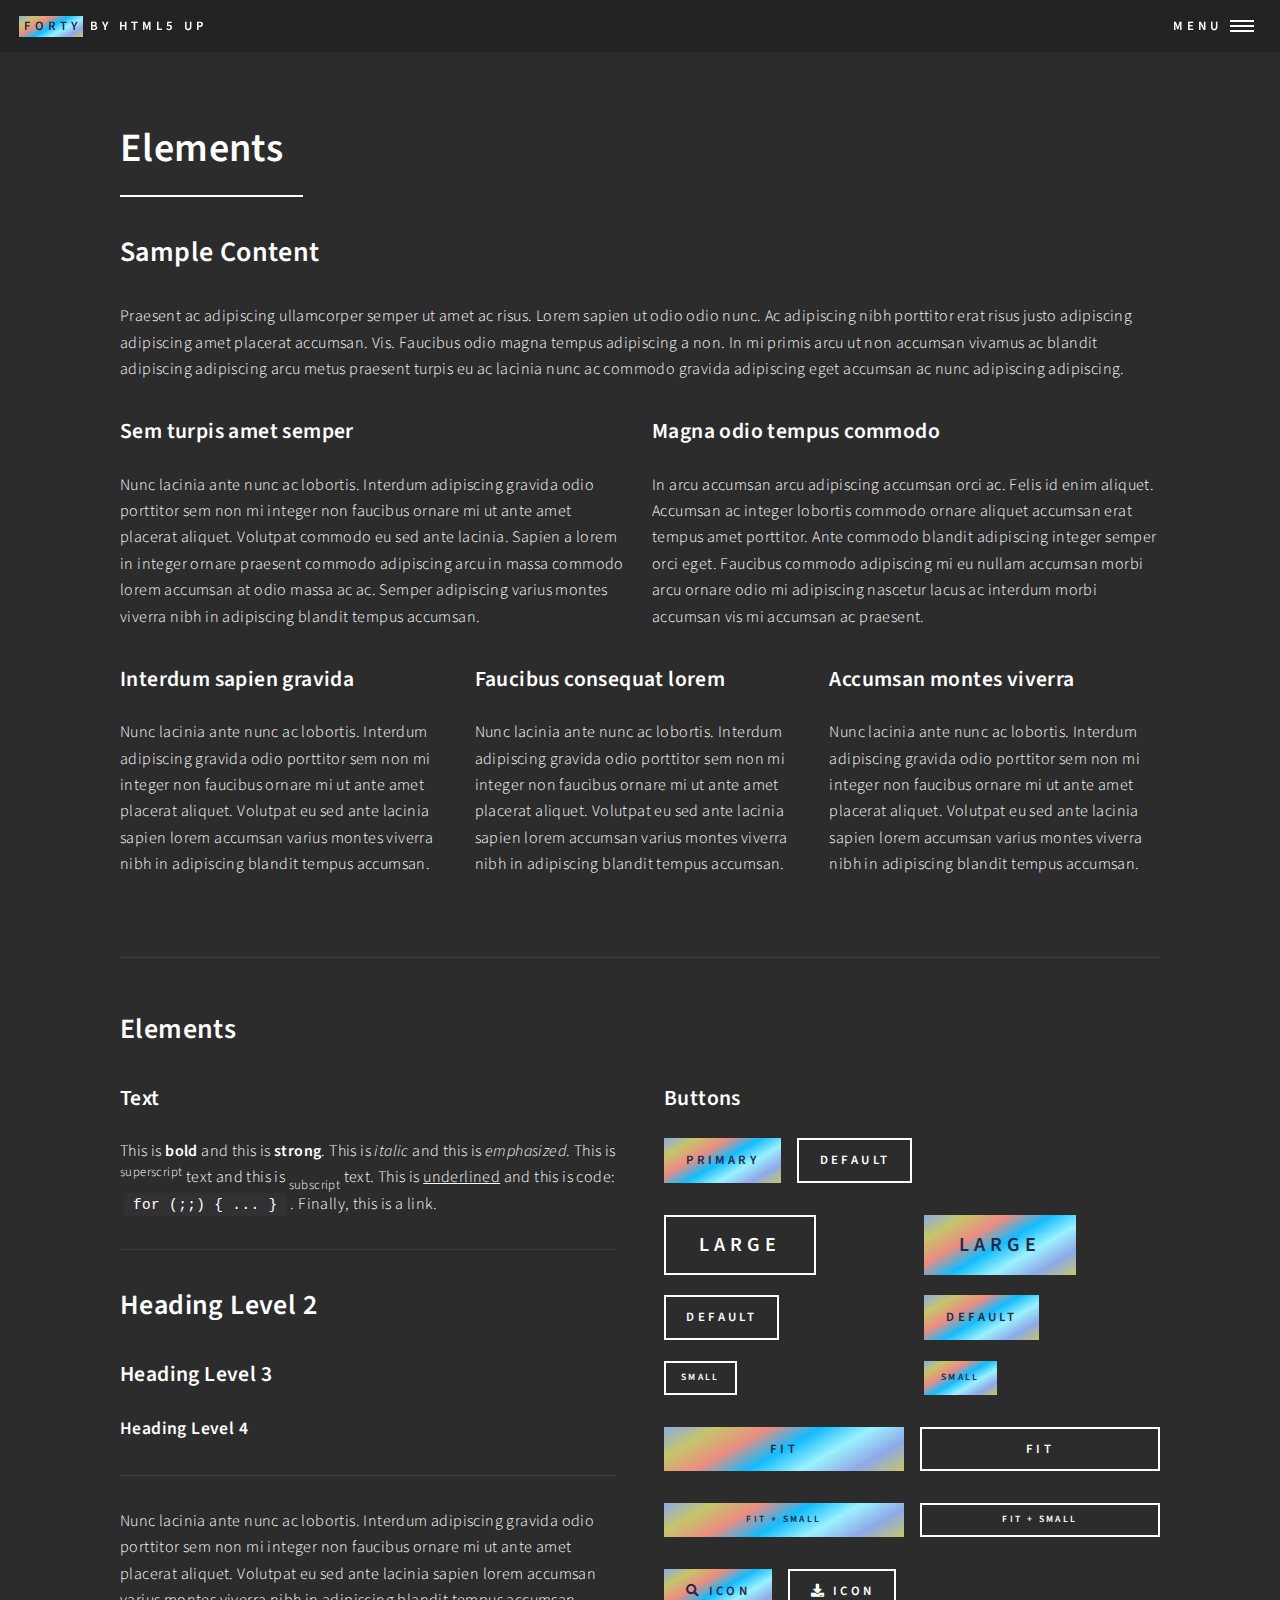
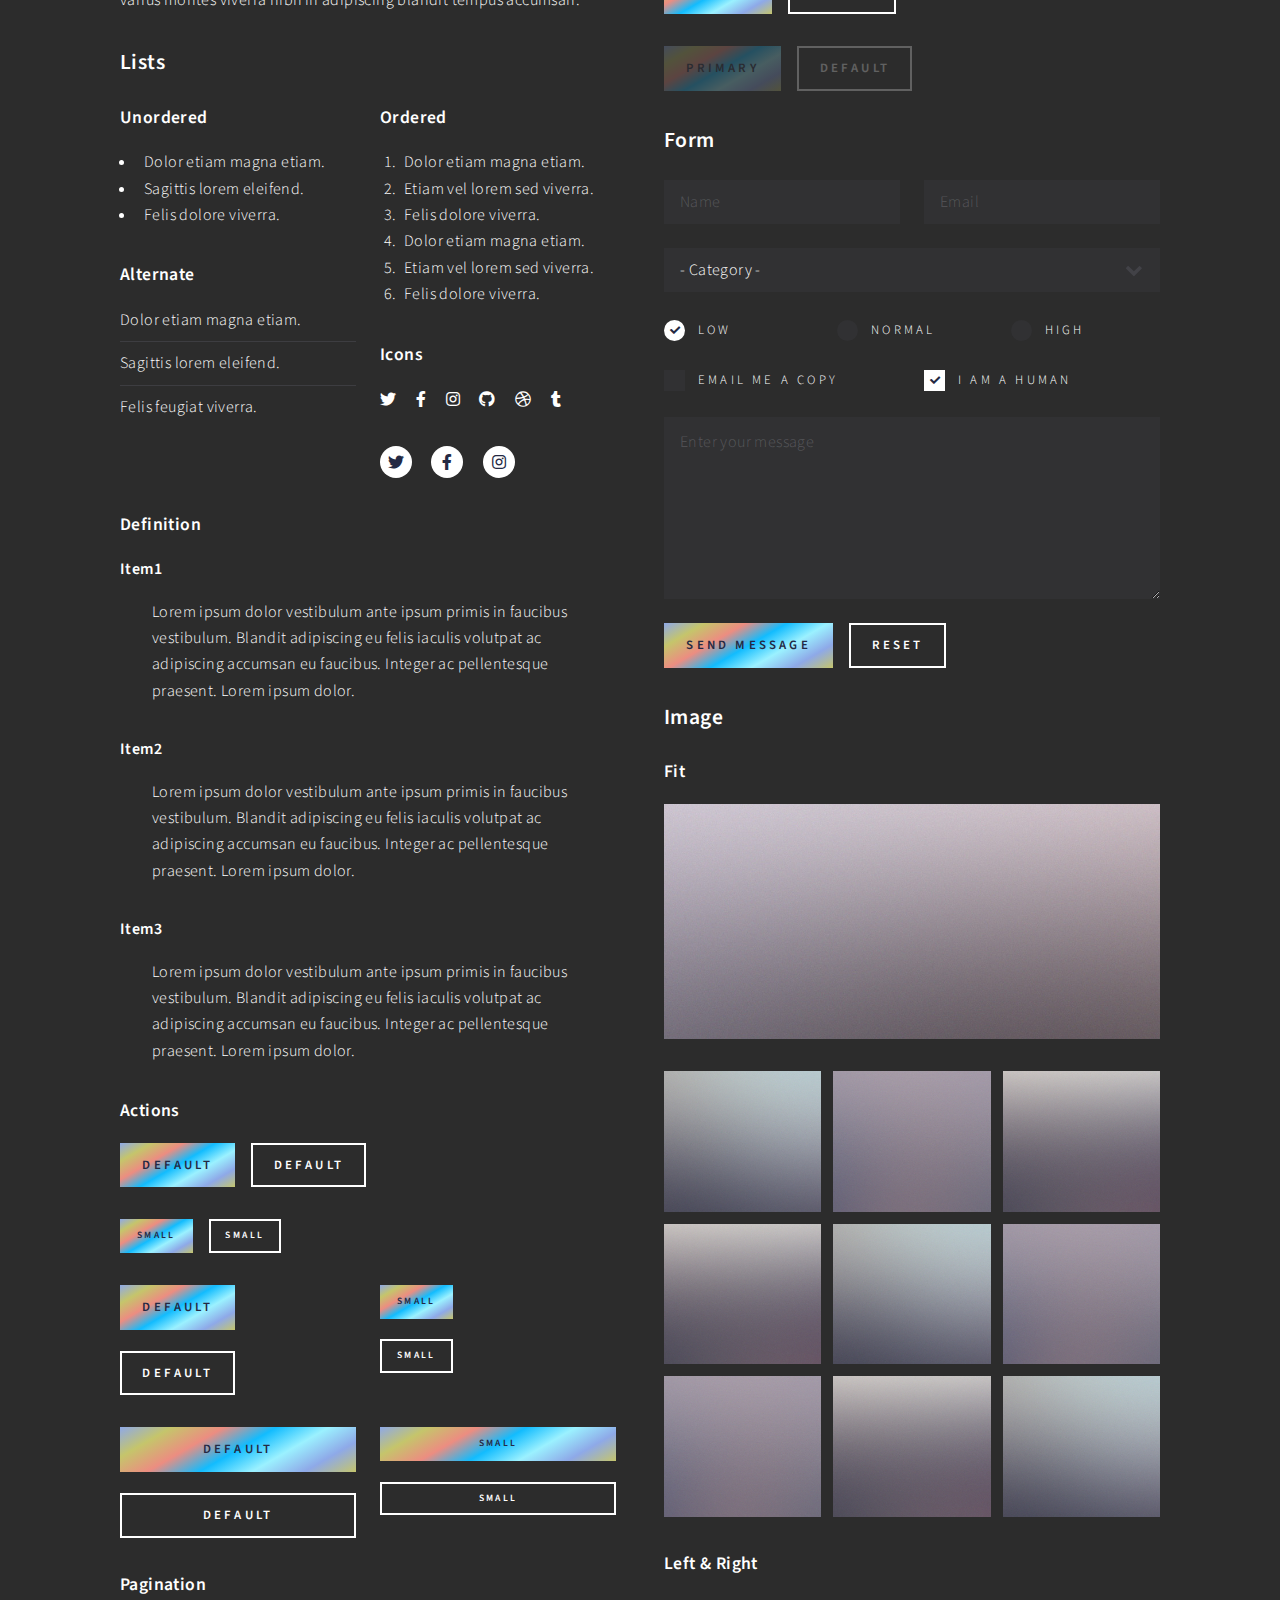
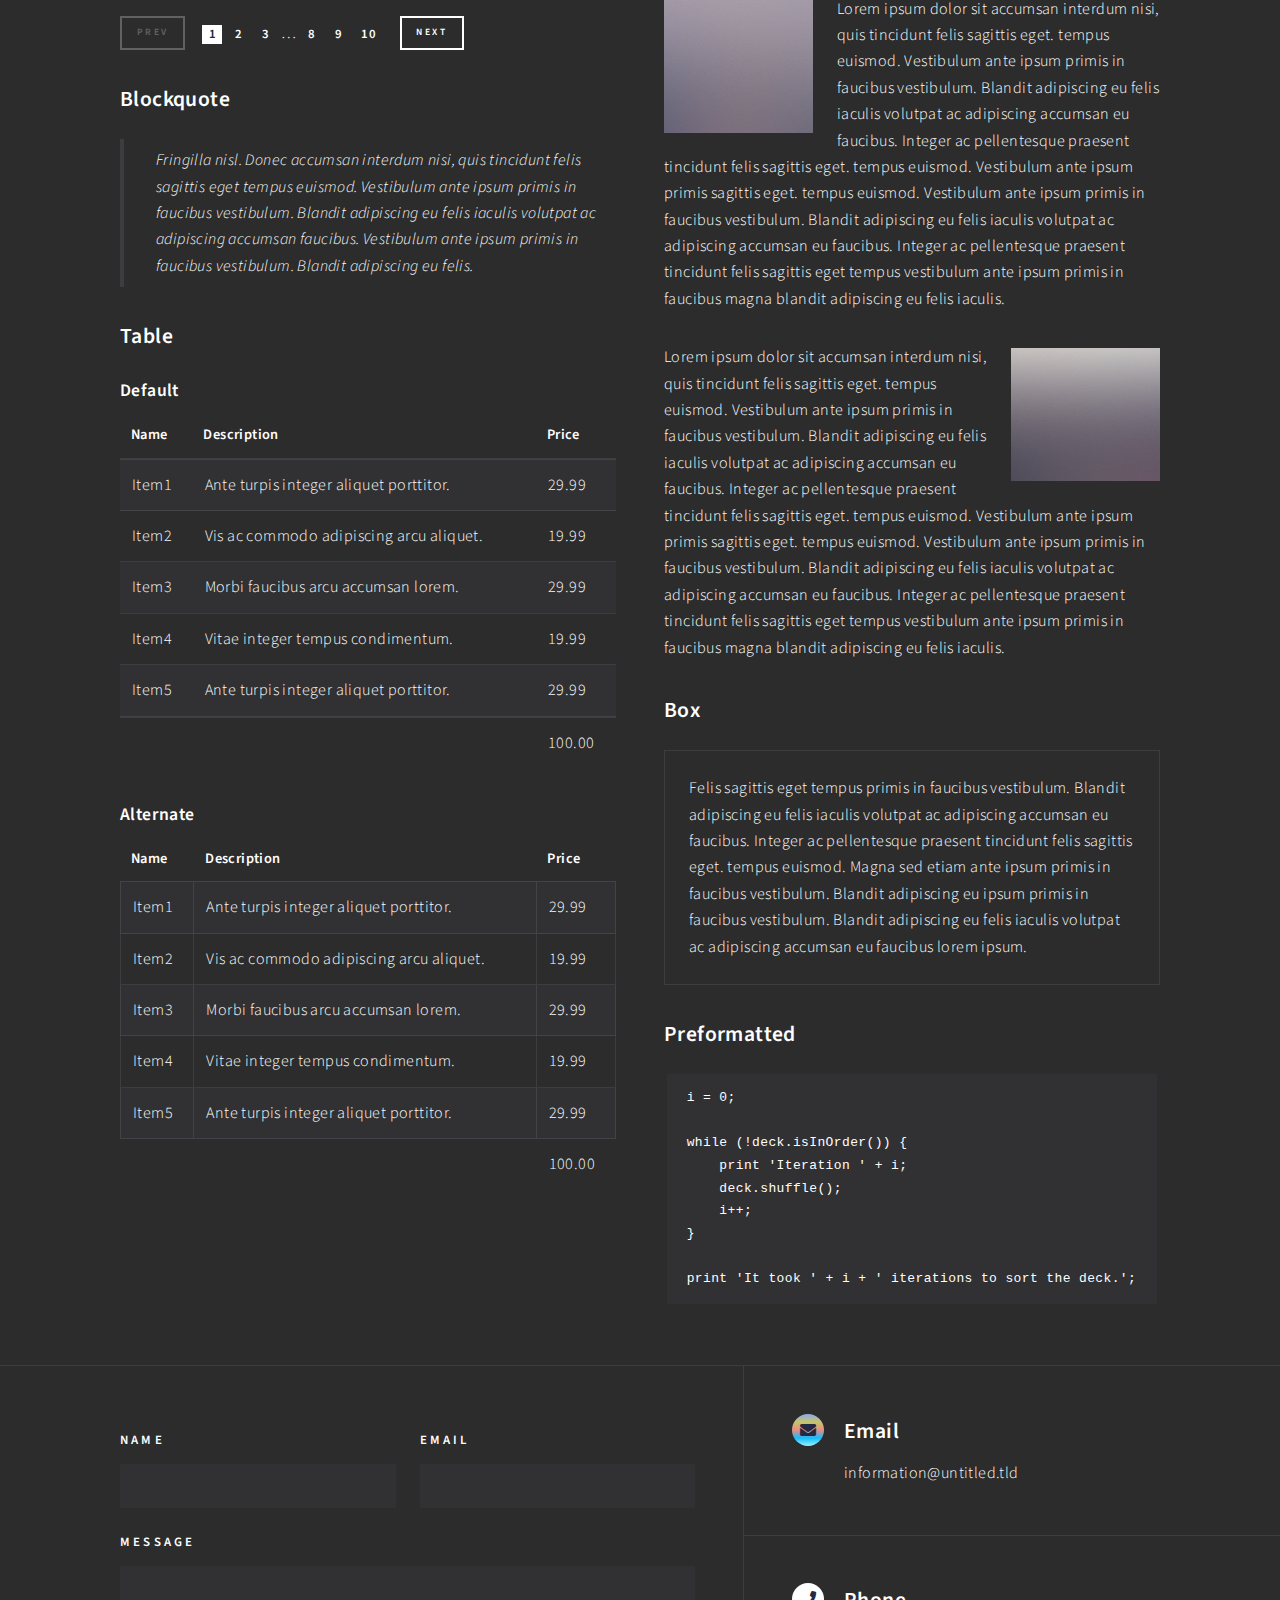
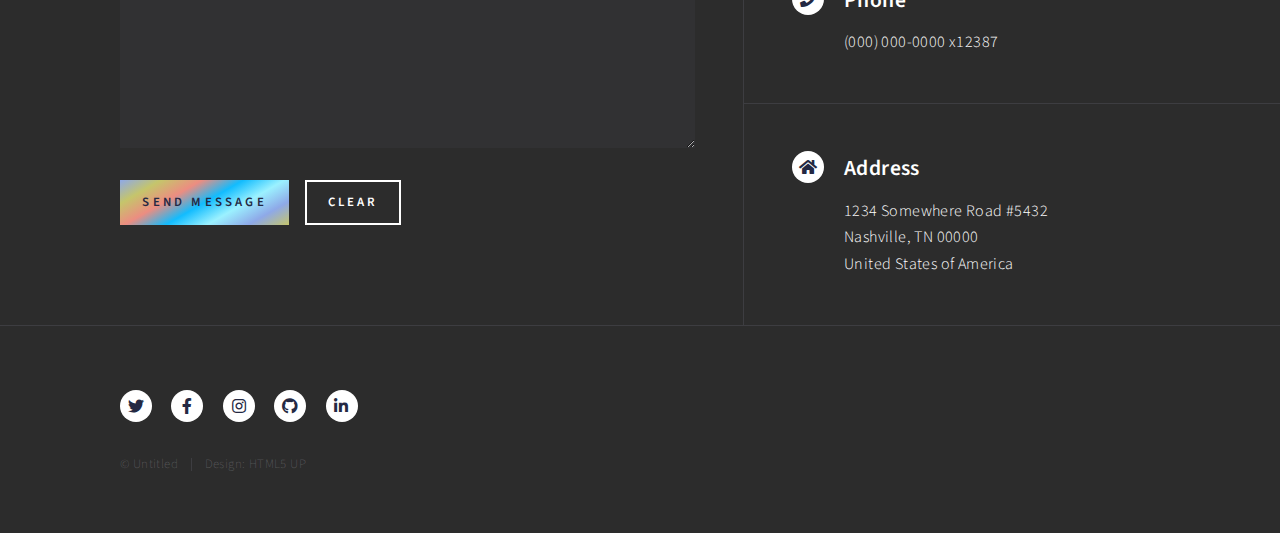
<file: elements.html>
<!DOCTYPE HTML>
<html>
	<head>
		<title>Elements - Forty by HTML5 UP</title>
		<meta charset="utf-8" />
		<meta name="viewport" content="width=device-width, initial-scale=1, user-scalable=no" />
		<link rel="stylesheet" href="assets/css/main.css" />
		<noscript><link rel="stylesheet" href="assets/css/noscript.css" /></noscript>
	</head>
	<body class="is-preload">

		<!-- Wrapper -->
			<div id="wrapper">

				<!-- Header -->
					<header id="header">
						<a href="index.html" class="logo"><strong>Forty</strong> <span>by HTML5 UP</span></a>
						<nav>
							<a href="#menu">Menu</a>
						</nav>
					</header>

				<!-- Menu -->
					<nav id="menu">
						<ul class="links">
							<li><a href="index.html">Home</a></li>
							<li><a href="landing.html">Landing</a></li>
							<li><a href="generic.html">Generic</a></li>
							<li><a href="elements.html">Elements</a></li>
						</ul>
						<ul class="actions stacked">
							<li><a href="#" class="button primary fit">Get Started</a></li>
							<li><a href="#" class="button fit">Log In</a></li>
						</ul>
					</nav>

				<!-- Main -->
					<div id="main" class="alt">

						<!-- One -->
							<section id="one">
								<div class="inner">
									<header class="major">
										<h1>Elements</h1>
									</header>

									<!-- Content -->
										<h2 id="content">Sample Content</h2>
										<p>Praesent ac adipiscing ullamcorper semper ut amet ac risus. Lorem sapien ut odio odio nunc. Ac adipiscing nibh porttitor erat risus justo adipiscing adipiscing amet placerat accumsan. Vis. Faucibus odio magna tempus adipiscing a non. In mi primis arcu ut non accumsan vivamus ac blandit adipiscing adipiscing arcu metus praesent turpis eu ac lacinia nunc ac commodo gravida adipiscing eget accumsan ac nunc adipiscing adipiscing.</p>
										<div class="row">
											<div class="col-6 col-12-small">
												<h3>Sem turpis amet semper</h3>
												<p>Nunc lacinia ante nunc ac lobortis. Interdum adipiscing gravida odio porttitor sem non mi integer non faucibus ornare mi ut ante amet placerat aliquet. Volutpat commodo eu sed ante lacinia. Sapien a lorem in integer ornare praesent commodo adipiscing arcu in massa commodo lorem accumsan at odio massa ac ac. Semper adipiscing varius montes viverra nibh in adipiscing blandit tempus accumsan.</p>
											</div>
											<div class="col-6 col-12-small">
												<h3>Magna odio tempus commodo</h3>
												<p>In arcu accumsan arcu adipiscing accumsan orci ac. Felis id enim aliquet. Accumsan ac integer lobortis commodo ornare aliquet accumsan erat tempus amet porttitor. Ante commodo blandit adipiscing integer semper orci eget. Faucibus commodo adipiscing mi eu nullam accumsan morbi arcu ornare odio mi adipiscing nascetur lacus ac interdum morbi accumsan vis mi accumsan ac praesent.</p>
											</div>
											<!-- Break -->
											<div class="col-4 col-12-medium">
												<h3>Interdum sapien gravida</h3>
												<p>Nunc lacinia ante nunc ac lobortis. Interdum adipiscing gravida odio porttitor sem non mi integer non faucibus ornare mi ut ante amet placerat aliquet. Volutpat eu sed ante lacinia sapien lorem accumsan varius montes viverra nibh in adipiscing blandit tempus accumsan.</p>
											</div>
											<div class="col-4 col-12-medium">
												<h3>Faucibus consequat lorem</h3>
												<p>Nunc lacinia ante nunc ac lobortis. Interdum adipiscing gravida odio porttitor sem non mi integer non faucibus ornare mi ut ante amet placerat aliquet. Volutpat eu sed ante lacinia sapien lorem accumsan varius montes viverra nibh in adipiscing blandit tempus accumsan.</p>
											</div>
											<div class="col-4 col-12-medium">
												<h3>Accumsan montes viverra</h3>
												<p>Nunc lacinia ante nunc ac lobortis. Interdum adipiscing gravida odio porttitor sem non mi integer non faucibus ornare mi ut ante amet placerat aliquet. Volutpat eu sed ante lacinia sapien lorem accumsan varius montes viverra nibh in adipiscing blandit tempus accumsan.</p>
											</div>
										</div>

									<hr class="major" />

									<!-- Elements -->
										<h2 id="elements">Elements</h2>
										<div class="row gtr-200">
											<div class="col-6 col-12-medium">

												<!-- Text stuff -->
													<h3>Text</h3>
													<p>This is <b>bold</b> and this is <strong>strong</strong>. This is <i>italic</i> and this is <em>emphasized</em>.
													This is <sup>superscript</sup> text and this is <sub>subscript</sub> text.
													This is <u>underlined</u> and this is code: <code>for (;;) { ... }</code>.
													Finally, this is a <a href="#">link</a>.</p>
													<hr />
													<h2>Heading Level 2</h2>
													<h3>Heading Level 3</h3>
													<h4>Heading Level 4</h4>
													<hr />
													<p>Nunc lacinia ante nunc ac lobortis. Interdum adipiscing gravida odio porttitor sem non mi integer non faucibus ornare mi ut ante amet placerat aliquet. Volutpat eu sed ante lacinia sapien lorem accumsan varius montes viverra nibh in adipiscing blandit tempus accumsan.</p>

												<!-- Lists -->
													<h3>Lists</h3>
													<div class="row">
														<div class="col-6 col-12-small">

															<h4>Unordered</h4>
															<ul>
																<li>Dolor etiam magna etiam.</li>
																<li>Sagittis lorem eleifend.</li>
																<li>Felis dolore viverra.</li>
															</ul>

															<h4>Alternate</h4>
															<ul class="alt">
																<li>Dolor etiam magna etiam.</li>
																<li>Sagittis lorem eleifend.</li>
																<li>Felis feugiat viverra.</li>
															</ul>

														</div>
														<div class="col-6 col-12-small">

															<h4>Ordered</h4>
															<ol>
																<li>Dolor etiam magna etiam.</li>
																<li>Etiam vel lorem sed viverra.</li>
																<li>Felis dolore viverra.</li>
																<li>Dolor etiam magna etiam.</li>
																<li>Etiam vel lorem sed viverra.</li>
																<li>Felis dolore viverra.</li>
															</ol>

															<h4>Icons</h4>
															<ul class="icons">
																<li><a href="#" class="icon brands fa-twitter"><span class="label">Twitter</span></a></li>
																<li><a href="#" class="icon brands fa-facebook-f"><span class="label">Facebook</span></a></li>
																<li><a href="#" class="icon brands fa-instagram"><span class="label">Instagram</span></a></li>
																<li><a href="#" class="icon brands fa-github"><span class="label">Github</span></a></li>
																<li><a href="#" class="icon brands fa-dribbble"><span class="label">Dribbble</span></a></li>
																<li><a href="#" class="icon brands fa-tumblr"><span class="label">Tumblr</span></a></li>
															</ul>
															<ul class="icons">
																<li><a href="#" class="icon brands alt fa-twitter"><span class="label">Twitter</span></a></li>
																<li><a href="#" class="icon brands alt fa-facebook-f"><span class="label">Facebook</span></a></li>
																<li><a href="#" class="icon brands alt fa-instagram"><span class="label">Instagram</span></a></li>
															</ul>

														</div>
													</div>
													<h4>Definition</h4>
													<dl>
														<dt>Item1</dt>
														<dd>
															<p>Lorem ipsum dolor vestibulum ante ipsum primis in faucibus vestibulum. Blandit adipiscing eu felis iaculis volutpat ac adipiscing accumsan eu faucibus. Integer ac pellentesque praesent. Lorem ipsum dolor.</p>
														</dd>
														<dt>Item2</dt>
														<dd>
															<p>Lorem ipsum dolor vestibulum ante ipsum primis in faucibus vestibulum. Blandit adipiscing eu felis iaculis volutpat ac adipiscing accumsan eu faucibus. Integer ac pellentesque praesent. Lorem ipsum dolor.</p>
														</dd>
														<dt>Item3</dt>
														<dd>
															<p>Lorem ipsum dolor vestibulum ante ipsum primis in faucibus vestibulum. Blandit adipiscing eu felis iaculis volutpat ac adipiscing accumsan eu faucibus. Integer ac pellentesque praesent. Lorem ipsum dolor.</p>
														</dd>
													</dl>

													<h4>Actions</h4>
													<ul class="actions">
														<li><a href="#" class="button primary">Default</a></li>
														<li><a href="#" class="button">Default</a></li>
													</ul>
													<ul class="actions small">
														<li><a href="#" class="button primary small">Small</a></li>
														<li><a href="#" class="button small">Small</a></li>
													</ul>
													<div class="row">
														<div class="col-6 col-12-small">
															<ul class="actions stacked">
																<li><a href="#" class="button primary">Default</a></li>
																<li><a href="#" class="button">Default</a></li>
															</ul>
														</div>
														<div class="col-6 col-12-small">
															<ul class="actions stacked">
																<li><a href="#" class="button primary small">Small</a></li>
																<li><a href="#" class="button small">Small</a></li>
															</ul>
														</div>
														<div class="col-6 col-12-small">
															<ul class="actions stacked">
																<li><a href="#" class="button primary fit">Default</a></li>
																<li><a href="#" class="button fit">Default</a></li>
															</ul>
														</div>
														<div class="col-6 col-12-small">
															<ul class="actions stacked">
																<li><a href="#" class="button primary small fit">Small</a></li>
																<li><a href="#" class="button small fit">Small</a></li>
															</ul>
														</div>
													</div>

													<h4>Pagination</h4>
													<ul class="pagination">
														<li><span class="button small disabled">Prev</span></li>
														<li><a href="#" class="page active">1</a></li>
														<li><a href="#" class="page">2</a></li>
														<li><a href="#" class="page">3</a></li>
														<li><span>&hellip;</span></li>
														<li><a href="#" class="page">8</a></li>
														<li><a href="#" class="page">9</a></li>
														<li><a href="#" class="page">10</a></li>
														<li><a href="#" class="button small">Next</a></li>
													</ul>

												<!-- Blockquote -->
													<h3>Blockquote</h3>
													<blockquote>Fringilla nisl. Donec accumsan interdum nisi, quis tincidunt felis sagittis eget tempus euismod. Vestibulum ante ipsum primis in faucibus vestibulum. Blandit adipiscing eu felis iaculis volutpat ac adipiscing accumsan faucibus. Vestibulum ante ipsum primis in faucibus vestibulum. Blandit adipiscing eu felis.</blockquote>

												<!-- Table -->
													<h3>Table</h3>

													<h4>Default</h4>
													<div class="table-wrapper">
														<table>
															<thead>
																<tr>
																	<th>Name</th>
																	<th>Description</th>
																	<th>Price</th>
																</tr>
															</thead>
															<tbody>
																<tr>
																	<td>Item1</td>
																	<td>Ante turpis integer aliquet porttitor.</td>
																	<td>29.99</td>
																</tr>
																<tr>
																	<td>Item2</td>
																	<td>Vis ac commodo adipiscing arcu aliquet.</td>
																	<td>19.99</td>
																</tr>
																<tr>
																	<td>Item3</td>
																	<td> Morbi faucibus arcu accumsan lorem.</td>
																	<td>29.99</td>
																</tr>
																<tr>
																	<td>Item4</td>
																	<td>Vitae integer tempus condimentum.</td>
																	<td>19.99</td>
																</tr>
																<tr>
																	<td>Item5</td>
																	<td>Ante turpis integer aliquet porttitor.</td>
																	<td>29.99</td>
																</tr>
															</tbody>
															<tfoot>
																<tr>
																	<td colspan="2"></td>
																	<td>100.00</td>
																</tr>
															</tfoot>
														</table>
													</div>

													<h4>Alternate</h4>
													<div class="table-wrapper">
														<table class="alt">
															<thead>
																<tr>
																	<th>Name</th>
																	<th>Description</th>
																	<th>Price</th>
																</tr>
															</thead>
															<tbody>
																<tr>
																	<td>Item1</td>
																	<td>Ante turpis integer aliquet porttitor.</td>
																	<td>29.99</td>
																</tr>
																<tr>
																	<td>Item2</td>
																	<td>Vis ac commodo adipiscing arcu aliquet.</td>
																	<td>19.99</td>
																</tr>
																<tr>
																	<td>Item3</td>
																	<td> Morbi faucibus arcu accumsan lorem.</td>
																	<td>29.99</td>
																</tr>
																<tr>
																	<td>Item4</td>
																	<td>Vitae integer tempus condimentum.</td>
																	<td>19.99</td>
																</tr>
																<tr>
																	<td>Item5</td>
																	<td>Ante turpis integer aliquet porttitor.</td>
																	<td>29.99</td>
																</tr>
															</tbody>
															<tfoot>
																<tr>
																	<td colspan="2"></td>
																	<td>100.00</td>
																</tr>
															</tfoot>
														</table>
													</div>

											</div>
											<div class="col-6 col-12-medium">

												<!-- Buttons -->
													<h3>Buttons</h3>
													<ul class="actions">
														<li><a href="#" class="button primary">Primary</a></li>
														<li><a href="#" class="button">Default</a></li>
													</ul>
													<div class="row">
														<div class="col-6 col-12-xsmall">
															<ul class="actions stacked">
																<li><a href="#" class="button large">Large</a></li>
																<li><a href="#" class="button">Default</a></li>
																<li><a href="#" class="button small">Small</a></li>
															</ul>
														</div>
														<div class="col-6 col-12-xsmall">
															<ul class="actions stacked">
																<li><a href="#" class="button primary large">Large</a></li>
																<li><a href="#" class="button primary">Default</a></li>
																<li><a href="#" class="button primary small">Small</a></li>
															</ul>
														</div>
													</div>
													<ul class="actions fit">
														<li><a href="#" class="button primary fit">Fit</a></li>
														<li><a href="#" class="button fit">Fit</a></li>
													</ul>
													<ul class="actions fit small">
														<li><a href="#" class="button primary fit small">Fit + Small</a></li>
														<li><a href="#" class="button fit small">Fit + Small</a></li>
													</ul>
													<ul class="actions">
														<li><a href="#" class="button primary icon solid fa-search">Icon</a></li>
														<li><a href="#" class="button icon solid fa-download">Icon</a></li>
													</ul>
													<ul class="actions">
														<li><span class="button primary disabled">Primary</span></li>
														<li><span class="button disabled">Default</span></li>
													</ul>

												<!-- Form -->
													<h3>Form</h3>

													<form method="post" action="#">
														<div class="row gtr-uniform">
															<div class="col-6 col-12-xsmall">
																<input type="text" name="demo-name" id="demo-name" value="" placeholder="Name" />
															</div>
															<div class="col-6 col-12-xsmall">
																<input type="email" name="demo-email" id="demo-email" value="" placeholder="Email" />
															</div>
															<!-- Break -->
															<div class="col-12">
																<select name="demo-category" id="demo-category">
																	<option value="">- Category -</option>
																	<option value="1">Manufacturing</option>
																	<option value="1">Shipping</option>
																	<option value="1">Administration</option>
																	<option value="1">Human Resources</option>
																</select>
															</div>
															<!-- Break -->
															<div class="col-4 col-12-small">
																<input type="radio" id="demo-priority-low" name="demo-priority" checked>
																<label for="demo-priority-low">Low</label>
															</div>
															<div class="col-4 col-12-small">
																<input type="radio" id="demo-priority-normal" name="demo-priority">
																<label for="demo-priority-normal">Normal</label>
															</div>
															<div class="col-4 col-12-small">
																<input type="radio" id="demo-priority-high" name="demo-priority">
																<label for="demo-priority-high">High</label>
															</div>
															<!-- Break -->
															<div class="col-6 col-12-small">
																<input type="checkbox" id="demo-copy" name="demo-copy">
																<label for="demo-copy">Email me a copy</label>
															</div>
															<div class="col-6 col-12-small">
																<input type="checkbox" id="demo-human" name="demo-human" checked>
																<label for="demo-human">I am a human</label>
															</div>
															<!-- Break -->
															<div class="col-12">
																<textarea name="demo-message" id="demo-message" placeholder="Enter your message" rows="6"></textarea>
															</div>
															<!-- Break -->
															<div class="col-12">
																<ul class="actions">
																	<li><input type="submit" value="Send Message" class="primary" /></li>
																	<li><input type="reset" value="Reset" /></li>
																</ul>
															</div>
														</div>
													</form>

												<!-- Image -->
													<h3>Image</h3>

													<h4>Fit</h4>
													<span class="image fit"><img src="images/pic03.jpg" alt="" /></span>
													<div class="box alt">
														<div class="row gtr-50 gtr-uniform">
															<div class="col-4"><span class="image fit"><img src="images/pic08.jpg" alt="" /></span></div>
															<div class="col-4"><span class="image fit"><img src="images/pic09.jpg" alt="" /></span></div>
															<div class="col-4"><span class="image fit"><img src="images/pic10.jpg" alt="" /></span></div>
															<!-- Break -->
															<div class="col-4"><span class="image fit"><img src="images/pic10.jpg" alt="" /></span></div>
															<div class="col-4"><span class="image fit"><img src="images/pic08.jpg" alt="" /></span></div>
															<div class="col-4"><span class="image fit"><img src="images/pic09.jpg" alt="" /></span></div>
															<!-- Break -->
															<div class="col-4"><span class="image fit"><img src="images/pic09.jpg" alt="" /></span></div>
															<div class="col-4"><span class="image fit"><img src="images/pic10.jpg" alt="" /></span></div>
															<div class="col-4"><span class="image fit"><img src="images/pic08.jpg" alt="" /></span></div>
														</div>
													</div>

													<h4>Left &amp; Right</h4>
													<p><span class="image left"><img src="images/pic09.jpg" alt="" /></span>Lorem ipsum dolor sit accumsan interdum nisi, quis tincidunt felis sagittis eget. tempus euismod. Vestibulum ante ipsum primis in faucibus vestibulum. Blandit adipiscing eu felis iaculis volutpat ac adipiscing accumsan eu faucibus. Integer ac pellentesque praesent tincidunt felis sagittis eget. tempus euismod. Vestibulum ante ipsum primis sagittis eget. tempus euismod. Vestibulum ante ipsum primis in faucibus vestibulum. Blandit adipiscing eu felis iaculis volutpat ac adipiscing accumsan eu faucibus. Integer ac pellentesque praesent tincidunt felis sagittis eget tempus vestibulum ante ipsum primis in faucibus magna blandit adipiscing eu felis iaculis.</p>
													<p><span class="image right"><img src="images/pic10.jpg" alt="" /></span>Lorem ipsum dolor sit accumsan interdum nisi, quis tincidunt felis sagittis eget. tempus euismod. Vestibulum ante ipsum primis in faucibus vestibulum. Blandit adipiscing eu felis iaculis volutpat ac adipiscing accumsan eu faucibus. Integer ac pellentesque praesent tincidunt felis sagittis eget. tempus euismod. Vestibulum ante ipsum primis sagittis eget. tempus euismod. Vestibulum ante ipsum primis in faucibus vestibulum. Blandit adipiscing eu felis iaculis volutpat ac adipiscing accumsan eu faucibus. Integer ac pellentesque praesent tincidunt felis sagittis eget tempus vestibulum ante ipsum primis in faucibus magna blandit adipiscing eu felis iaculis.</p>

												<!-- Box -->
													<h3>Box</h3>
													<div class="box">
														<p>Felis sagittis eget tempus primis in faucibus vestibulum. Blandit adipiscing eu felis iaculis volutpat ac adipiscing accumsan eu faucibus. Integer ac pellentesque praesent tincidunt felis sagittis eget. tempus euismod. Magna sed etiam ante ipsum primis in faucibus vestibulum. Blandit adipiscing eu ipsum primis in faucibus vestibulum. Blandit adipiscing eu felis iaculis volutpat ac adipiscing accumsan eu faucibus lorem ipsum.</p>
													</div>

												<!-- Preformatted Code -->
													<h3>Preformatted</h3>
													<pre><code>i = 0;

while (!deck.isInOrder()) {
    print 'Iteration ' + i;
    deck.shuffle();
    i++;
}

print 'It took ' + i + ' iterations to sort the deck.';
</code></pre>

											</div>
										</div>

								</div>
							</section>

					</div>

				<!-- Contact -->
					<section id="contact">
						<div class="inner">
							<section>
								<form method="post" action="#">
									<div class="fields">
										<div class="field half">
											<label for="name">Name</label>
											<input type="text" name="name" id="name" />
										</div>
										<div class="field half">
											<label for="email">Email</label>
											<input type="text" name="email" id="email" />
										</div>
										<div class="field">
											<label for="message">Message</label>
											<textarea name="message" id="message" rows="6"></textarea>
										</div>
									</div>
									<ul class="actions">
										<li><input type="submit" value="Send Message" class="primary" /></li>
										<li><input type="reset" value="Clear" /></li>
									</ul>
								</form>
							</section>
							<section class="split">
								<section>
									<div class="contact-method">
										<span class="icon solid alt fa-envelope"></span>
										<h3>Email</h3>
										<a href="#">information@untitled.tld</a>
									</div>
								</section>
								<section>
									<div class="contact-method">
										<span class="icon solid alt fa-phone"></span>
										<h3>Phone</h3>
										<span>(000) 000-0000 x12387</span>
									</div>
								</section>
								<section>
									<div class="contact-method">
										<span class="icon solid alt fa-home"></span>
										<h3>Address</h3>
										<span>1234 Somewhere Road #5432<br />
										Nashville, TN 00000<br />
										United States of America</span>
									</div>
								</section>
							</section>
						</div>
					</section>

				<!-- Footer -->
					<footer id="footer">
						<div class="inner">
							<ul class="icons">
								<li><a href="#" class="icon brands alt fa-twitter"><span class="label">Twitter</span></a></li>
								<li><a href="#" class="icon brands alt fa-facebook-f"><span class="label">Facebook</span></a></li>
								<li><a href="#" class="icon brands alt fa-instagram"><span class="label">Instagram</span></a></li>
								<li><a href="#" class="icon brands alt fa-github"><span class="label">GitHub</span></a></li>
								<li><a href="#" class="icon brands alt fa-linkedin-in"><span class="label">LinkedIn</span></a></li>
							</ul>
							<ul class="copyright">
								<li>&copy; Untitled</li><li>Design: <a href="https://html5up.net">HTML5 UP</a></li>
							</ul>
						</div>
					</footer>

			</div>

		<!-- Scripts -->
			<script src="assets/js/jquery.min.js"></script>
			<script src="assets/js/jquery.scrolly.min.js"></script>
			<script src="assets/js/jquery.scrollex.min.js"></script>
			<script src="assets/js/browser.min.js"></script>
			<script src="assets/js/breakpoints.min.js"></script>
			<script src="assets/js/util.js"></script>
			<script src="assets/js/main.js"></script>

	</body>
</html>
</file>
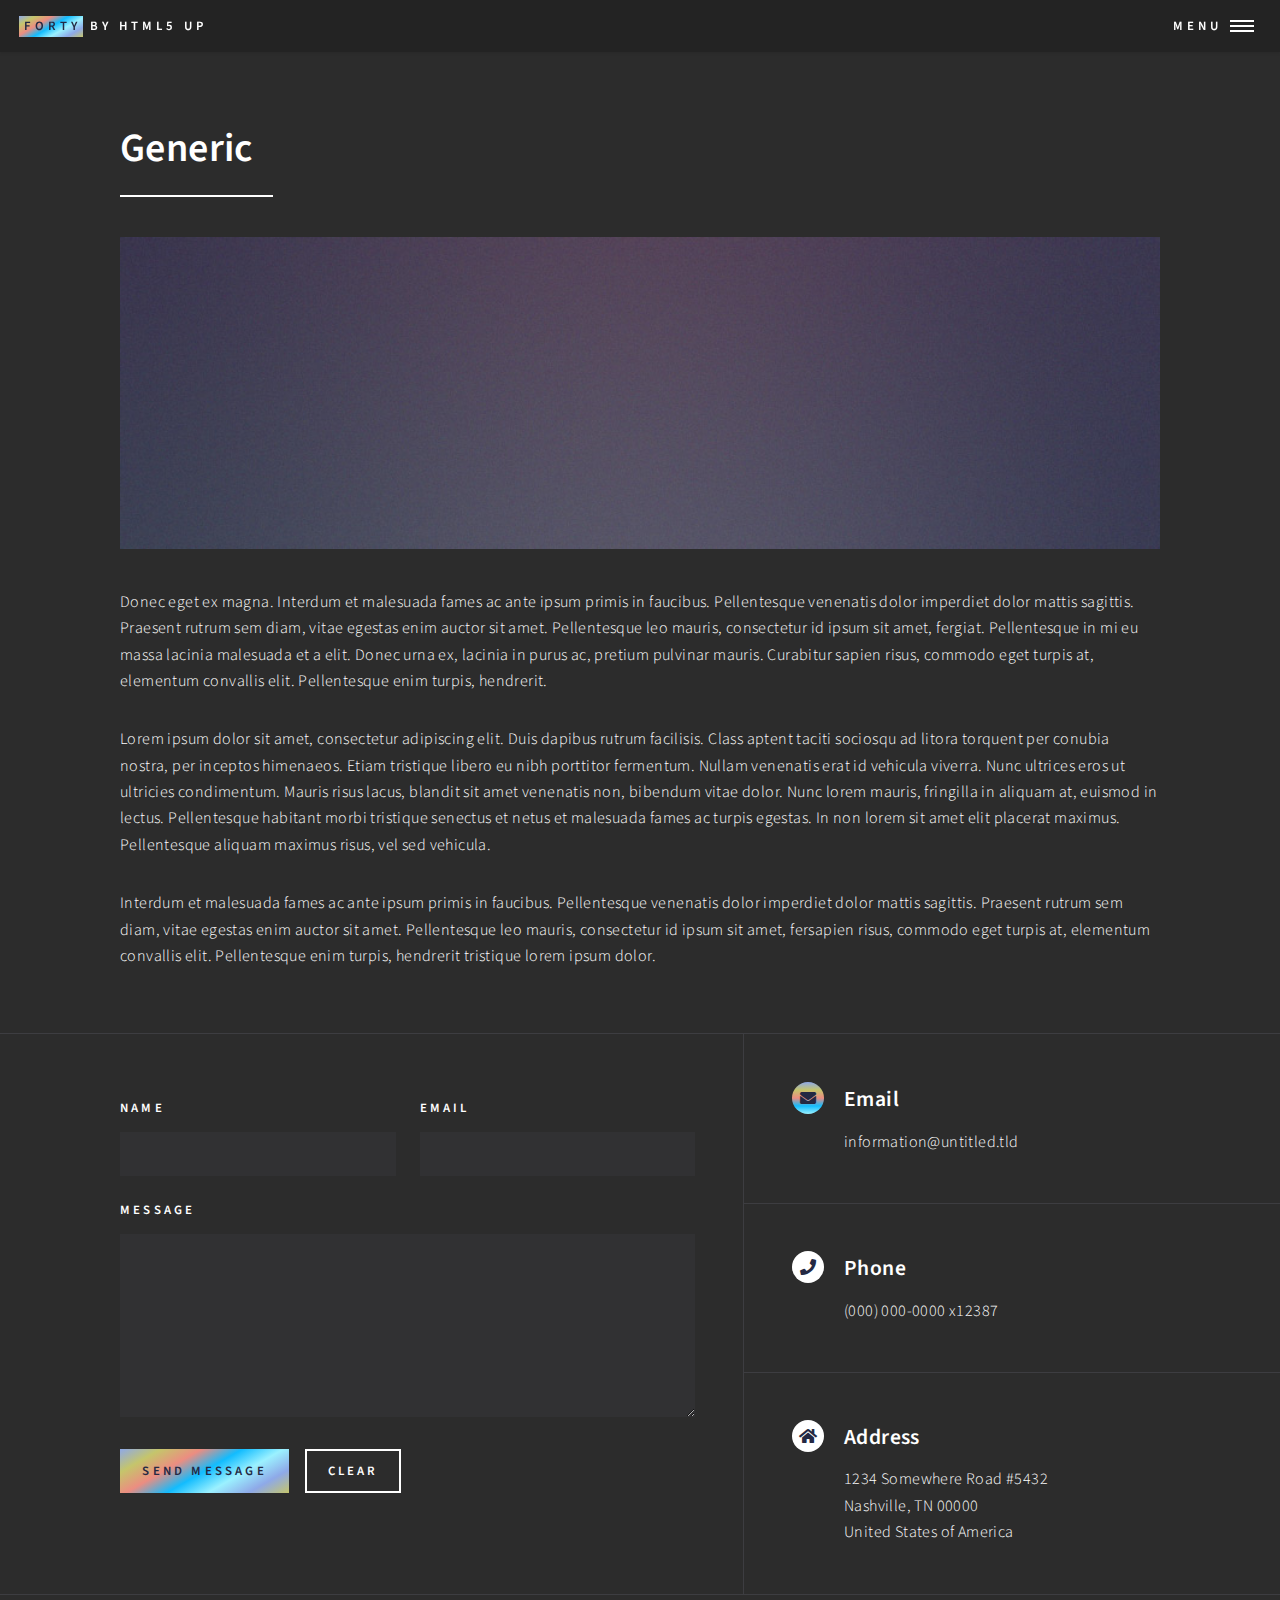
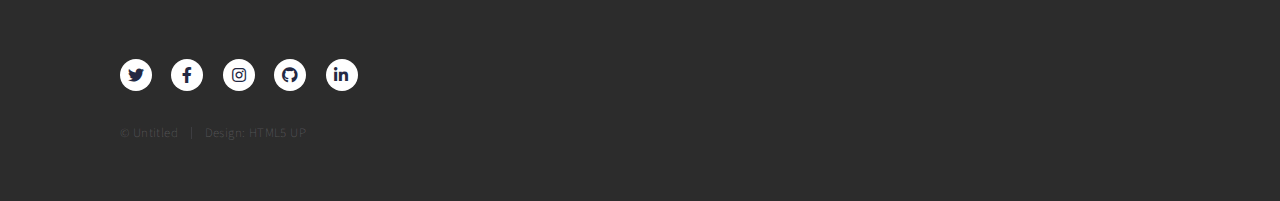
<file: generic.html>
<!DOCTYPE HTML>
<html>
	<head>
		<title>Generic - Forty by HTML5 UP</title>
		<meta charset="utf-8" />
		<meta name="viewport" content="width=device-width, initial-scale=1, user-scalable=no" />
		<link rel="stylesheet" href="assets/css/main.css" />
		<noscript><link rel="stylesheet" href="assets/css/noscript.css" /></noscript>
	</head>
	<body class="is-preload">

		<!-- Wrapper -->
			<div id="wrapper">

				<!-- Header -->
					<header id="header">
						<a href="index.html" class="logo"><strong>Forty</strong> <span>by HTML5 UP</span></a>
						<nav>
							<a href="#menu">Menu</a>
						</nav>
					</header>

				<!-- Menu -->
					<nav id="menu">
						<ul class="links">
							<li><a href="index.html">Home</a></li>
							<li><a href="landing.html">Landing</a></li>
							<li><a href="generic.html">Generic</a></li>
							<li><a href="elements.html">Elements</a></li>
						</ul>
						<ul class="actions stacked">
							<li><a href="#" class="button primary fit">Get Started</a></li>
							<li><a href="#" class="button fit">Log In</a></li>
						</ul>
					</nav>

				<!-- Main -->
					<div id="main" class="alt">

						<!-- One -->
							<section id="one">
								<div class="inner">
									<header class="major">
										<h1>Generic</h1>
									</header>
									<span class="image main"><img src="images/pic11.jpg" alt="" /></span>
									<p>Donec eget ex magna. Interdum et malesuada fames ac ante ipsum primis in faucibus. Pellentesque venenatis dolor imperdiet dolor mattis sagittis. Praesent rutrum sem diam, vitae egestas enim auctor sit amet. Pellentesque leo mauris, consectetur id ipsum sit amet, fergiat. Pellentesque in mi eu massa lacinia malesuada et a elit. Donec urna ex, lacinia in purus ac, pretium pulvinar mauris. Curabitur sapien risus, commodo eget turpis at, elementum convallis elit. Pellentesque enim turpis, hendrerit.</p>
									<p>Lorem ipsum dolor sit amet, consectetur adipiscing elit. Duis dapibus rutrum facilisis. Class aptent taciti sociosqu ad litora torquent per conubia nostra, per inceptos himenaeos. Etiam tristique libero eu nibh porttitor fermentum. Nullam venenatis erat id vehicula viverra. Nunc ultrices eros ut ultricies condimentum. Mauris risus lacus, blandit sit amet venenatis non, bibendum vitae dolor. Nunc lorem mauris, fringilla in aliquam at, euismod in lectus. Pellentesque habitant morbi tristique senectus et netus et malesuada fames ac turpis egestas. In non lorem sit amet elit placerat maximus. Pellentesque aliquam maximus risus, vel sed vehicula.</p>
									<p>Interdum et malesuada fames ac ante ipsum primis in faucibus. Pellentesque venenatis dolor imperdiet dolor mattis sagittis. Praesent rutrum sem diam, vitae egestas enim auctor sit amet. Pellentesque leo mauris, consectetur id ipsum sit amet, fersapien risus, commodo eget turpis at, elementum convallis elit. Pellentesque enim turpis, hendrerit tristique lorem ipsum dolor.</p>
								</div>
							</section>

					</div>

				<!-- Contact -->
					<section id="contact">
						<div class="inner">
							<section>
								<form method="post" action="#">
									<div class="fields">
										<div class="field half">
											<label for="name">Name</label>
											<input type="text" name="name" id="name" />
										</div>
										<div class="field half">
											<label for="email">Email</label>
											<input type="text" name="email" id="email" />
										</div>
										<div class="field">
											<label for="message">Message</label>
											<textarea name="message" id="message" rows="6"></textarea>
										</div>
									</div>
									<ul class="actions">
										<li><input type="submit" value="Send Message" class="primary" /></li>
										<li><input type="reset" value="Clear" /></li>
									</ul>
								</form>
							</section>
							<section class="split">
								<section>
									<div class="contact-method">
										<span class="icon solid alt fa-envelope"></span>
										<h3>Email</h3>
										<a href="#">information@untitled.tld</a>
									</div>
								</section>
								<section>
									<div class="contact-method">
										<span class="icon solid alt fa-phone"></span>
										<h3>Phone</h3>
										<span>(000) 000-0000 x12387</span>
									</div>
								</section>
								<section>
									<div class="contact-method">
										<span class="icon solid alt fa-home"></span>
										<h3>Address</h3>
										<span>1234 Somewhere Road #5432<br />
										Nashville, TN 00000<br />
										United States of America</span>
									</div>
								</section>
							</section>
						</div>
					</section>

				<!-- Footer -->
					<footer id="footer">
						<div class="inner">
							<ul class="icons">
								<li><a href="#" class="icon brands alt fa-twitter"><span class="label">Twitter</span></a></li>
								<li><a href="#" class="icon brands alt fa-facebook-f"><span class="label">Facebook</span></a></li>
								<li><a href="#" class="icon brands alt fa-instagram"><span class="label">Instagram</span></a></li>
								<li><a href="#" class="icon brands alt fa-github"><span class="label">GitHub</span></a></li>
								<li><a href="#" class="icon brands alt fa-linkedin-in"><span class="label">LinkedIn</span></a></li>
							</ul>
							<ul class="copyright">
								<li>&copy; Untitled</li><li>Design: <a href="https://html5up.net">HTML5 UP</a></li>
							</ul>
						</div>
					</footer>

			</div>

		<!-- Scripts -->
			<script src="assets/js/jquery.min.js"></script>
			<script src="assets/js/jquery.scrolly.min.js"></script>
			<script src="assets/js/jquery.scrollex.min.js"></script>
			<script src="assets/js/browser.min.js"></script>
			<script src="assets/js/breakpoints.min.js"></script>
			<script src="assets/js/util.js"></script>
			<script src="assets/js/main.js"></script>

	</body>
</html>
</file>
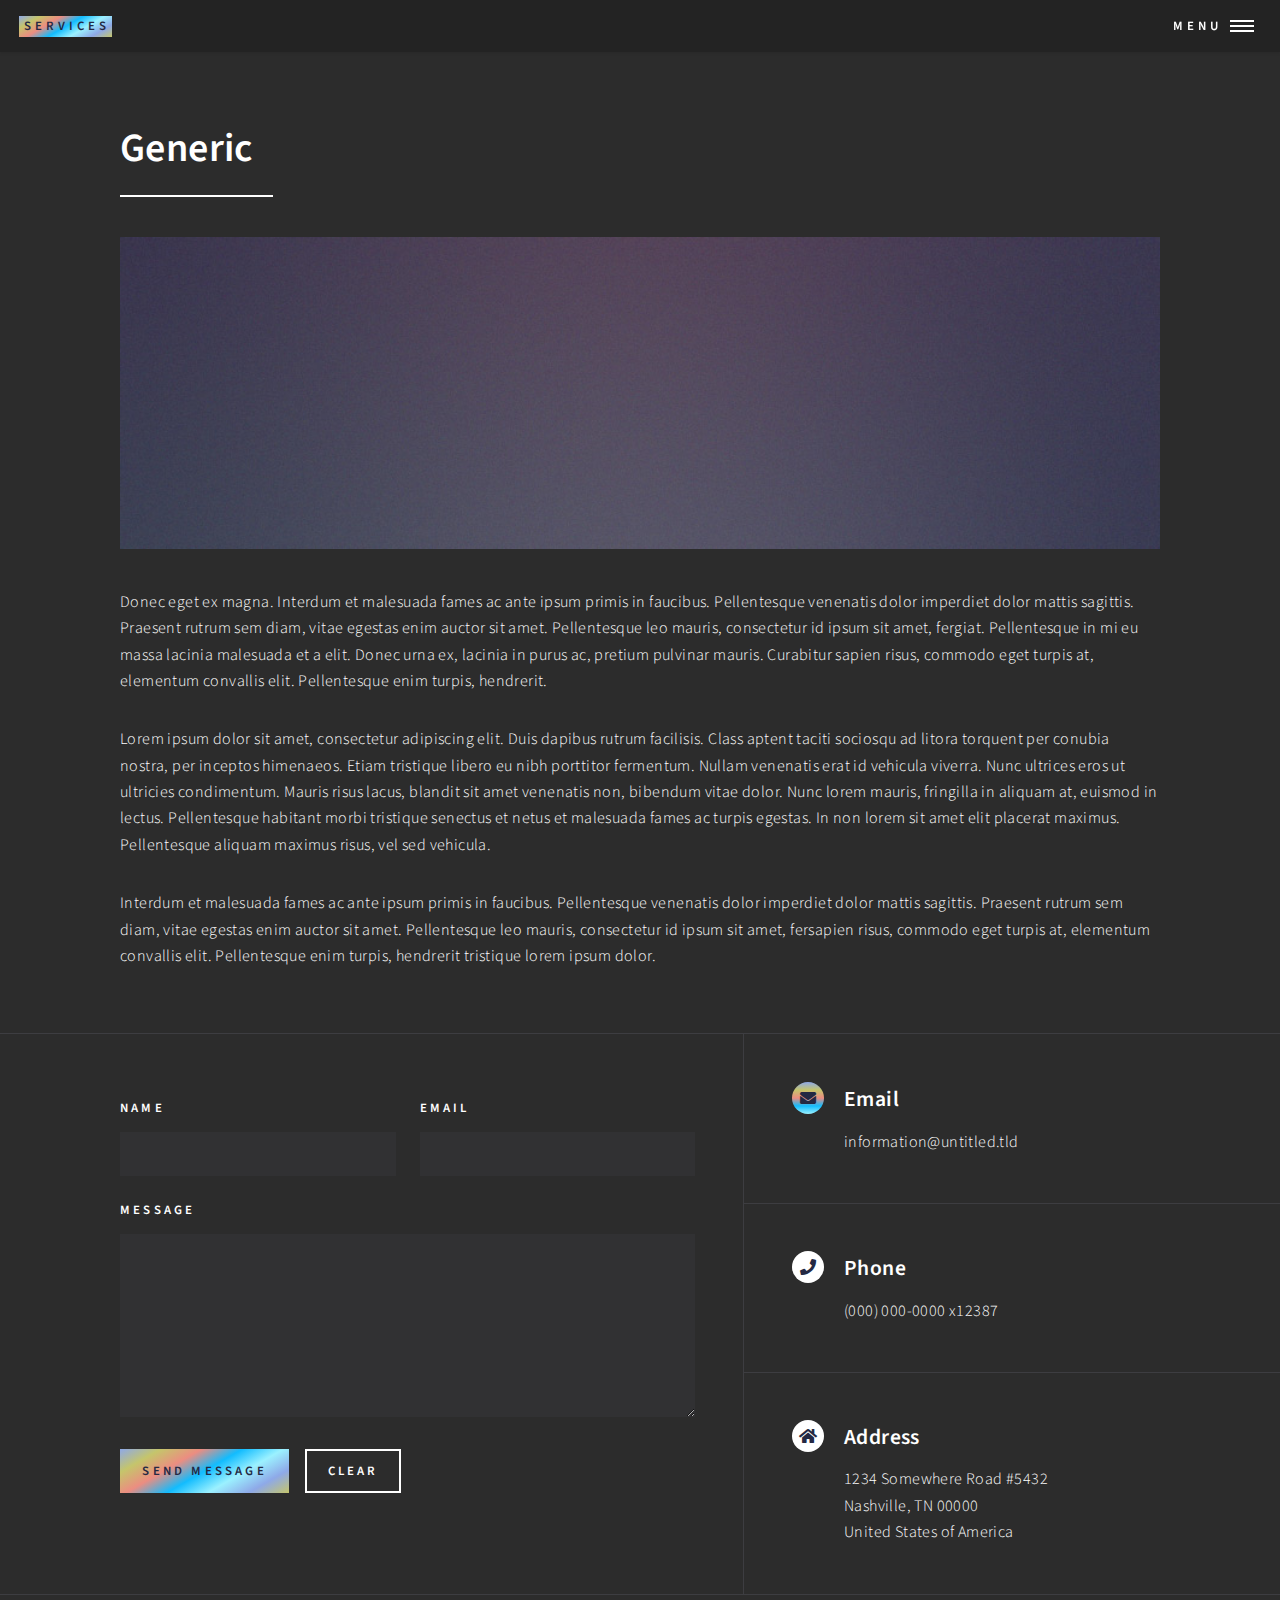
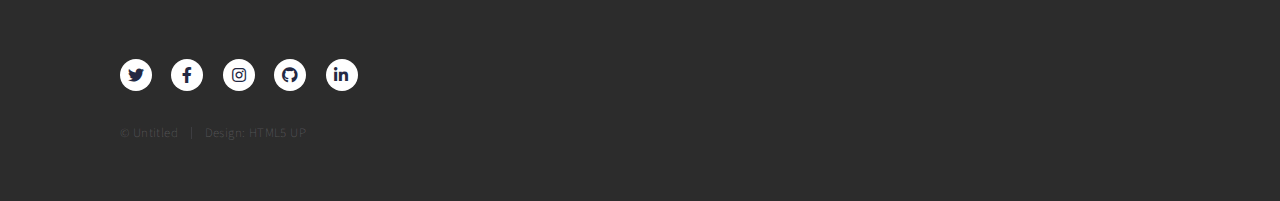
<file: sevices.html>
<!DOCTYPE HTML>
<html>
	<head>
		<title>Services</title>
		<meta charset="utf-8" />
		<meta name="viewport" content="width=device-width, initial-scale=1, user-scalable=no" />
		<link rel="stylesheet" href="assets/css/main.css" />
		<noscript><link rel="stylesheet" href="assets/css/noscript.css" /></noscript>
	</head>
	<body class="is-preload">

		<!-- Wrapper -->
			<div id="wrapper">

				<!-- Header -->
					<header id="header">
						<a href="index.html" class="logo"><strong>Services</strong></a>
						<nav>
							<a href="#menu">Menu</a>
						</nav>
					</header>

				<!-- Menu -->
					<nav id="menu">
						<ul class="links">
							<li><a href="index.html">Home</a></li>
							<li><a href="assets/Resume.pdf" target="_blank">Resume</a></li>
							<li><a href="portfolio.html">Portfolio</a></li>
							<li><a href="">Services</a></li>
							<li><a href="mailto:justinmitja@gmail.com">Contact</a></li>
						</ul>
						<ul class="actions stacked">
							<li><a href="#one" class="button primary fit"><strong>Get Started</strong></a></li>
						</ul>
					</nav>

				<!-- Main -->
					<div id="main" class="alt">

						<!-- One -->
							<section id="one">
								<div class="inner">
									<header class="major">
										<h1>Generic</h1>
									</header>
									<span class="image main"><img src="images/pic11.jpg" alt="" /></span>
									<p>Donec eget ex magna. Interdum et malesuada fames ac ante ipsum primis in faucibus. Pellentesque venenatis dolor imperdiet dolor mattis sagittis. Praesent rutrum sem diam, vitae egestas enim auctor sit amet. Pellentesque leo mauris, consectetur id ipsum sit amet, fergiat. Pellentesque in mi eu massa lacinia malesuada et a elit. Donec urna ex, lacinia in purus ac, pretium pulvinar mauris. Curabitur sapien risus, commodo eget turpis at, elementum convallis elit. Pellentesque enim turpis, hendrerit.</p>
									<p>Lorem ipsum dolor sit amet, consectetur adipiscing elit. Duis dapibus rutrum facilisis. Class aptent taciti sociosqu ad litora torquent per conubia nostra, per inceptos himenaeos. Etiam tristique libero eu nibh porttitor fermentum. Nullam venenatis erat id vehicula viverra. Nunc ultrices eros ut ultricies condimentum. Mauris risus lacus, blandit sit amet venenatis non, bibendum vitae dolor. Nunc lorem mauris, fringilla in aliquam at, euismod in lectus. Pellentesque habitant morbi tristique senectus et netus et malesuada fames ac turpis egestas. In non lorem sit amet elit placerat maximus. Pellentesque aliquam maximus risus, vel sed vehicula.</p>
									<p>Interdum et malesuada fames ac ante ipsum primis in faucibus. Pellentesque venenatis dolor imperdiet dolor mattis sagittis. Praesent rutrum sem diam, vitae egestas enim auctor sit amet. Pellentesque leo mauris, consectetur id ipsum sit amet, fersapien risus, commodo eget turpis at, elementum convallis elit. Pellentesque enim turpis, hendrerit tristique lorem ipsum dolor.</p>
								</div>
							</section>

					</div>

				<!-- Contact -->
					<section id="contact">
						<div class="inner">
							<section>
								<form method="post" action="#">
									<div class="fields">
										<div class="field half">
											<label for="name">Name</label>
											<input type="text" name="name" id="name" />
										</div>
										<div class="field half">
											<label for="email">Email</label>
											<input type="text" name="email" id="email" />
										</div>
										<div class="field">
											<label for="message">Message</label>
											<textarea name="message" id="message" rows="6"></textarea>
										</div>
									</div>
									<ul class="actions">
										<li><input type="submit" value="Send Message" class="primary" /></li>
										<li><input type="reset" value="Clear" /></li>
									</ul>
								</form>
							</section>
							<section class="split">
								<section>
									<div class="contact-method">
										<span class="icon solid alt fa-envelope"></span>
										<h3>Email</h3>
										<a href="#">information@untitled.tld</a>
									</div>
								</section>
								<section>
									<div class="contact-method">
										<span class="icon solid alt fa-phone"></span>
										<h3>Phone</h3>
										<span>(000) 000-0000 x12387</span>
									</div>
								</section>
								<section>
									<div class="contact-method">
										<span class="icon solid alt fa-home"></span>
										<h3>Address</h3>
										<span>1234 Somewhere Road #5432<br />
										Nashville, TN 00000<br />
										United States of America</span>
									</div>
								</section>
							</section>
						</div>
					</section>

				<!-- Footer -->
					<footer id="footer">
						<div class="inner">
							<ul class="icons">
								<li><a href="#" class="icon brands alt fa-twitter"><span class="label">Twitter</span></a></li>
								<li><a href="#" class="icon brands alt fa-facebook-f"><span class="label">Facebook</span></a></li>
								<li><a href="#" class="icon brands alt fa-instagram"><span class="label">Instagram</span></a></li>
								<li><a href="#" class="icon brands alt fa-github"><span class="label">GitHub</span></a></li>
								<li><a href="#" class="icon brands alt fa-linkedin-in"><span class="label">LinkedIn</span></a></li>
							</ul>
							<ul class="copyright">
								<li>&copy; Untitled</li><li>Design: <a href="https://html5up.net">HTML5 UP</a></li>
							</ul>
						</div>
					</footer>

			</div>

		<!-- Scripts -->
			<script src="assets/js/jquery.min.js"></script>
			<script src="assets/js/jquery.scrolly.min.js"></script>
			<script src="assets/js/jquery.scrollex.min.js"></script>
			<script src="assets/js/browser.min.js"></script>
			<script src="assets/js/breakpoints.min.js"></script>
			<script src="assets/js/util.js"></script>
			<script src="assets/js/main.js"></script>

	</body>
</html>
</file>
<file: assets/css/noscript.css>
/* Banner */

	body.is-preload #banner:after {
		opacity: 0.85;
	}

	body.is-preload #banner > .inner {
		-moz-filter: none;
		-webkit-filter: none;
		-ms-filter: none;
		filter: none;
		-moz-transform: none;
		-webkit-transform: none;
		-ms-transform: none;
		transform: none;
		opacity: 1;
	}
</file>
<file: assets/css/main.css>
@import url(fontawesome-all.min.css);
@import url("https://fonts.googleapis.com/css?family=Source+Sans+Pro:300,300italic,600,600italic");

html, body, div, span, applet, object,
iframe, h1, h2, h3, h4, h5, h6, p, blockquote,
pre, a, abbr, acronym, address, big, cite,
code, del, dfn, em, img, ins, kbd, q, s, samp,
small, strike, strong, sub, sup, tt, var, b,
u, i, center, dl, dt, dd, ol, ul, li, fieldset,
form, label, legend, table, caption, tbody,
tfoot, thead, tr, th, td, article, aside,
canvas, details, embed, figure, figcaption,
footer, header, hgroup, menu, nav, output, ruby,
section, summary, time, mark, audio, video {
	margin: 0;
	padding: 0;
	border: 0;
	font-size: 100%;
	font: inherit;
	vertical-align: baseline;}

article, aside, details, figcaption, figure,
footer, header, hgroup, menu, nav, section {
	display: block;}

body {
	line-height: 1;
}

ol, ul {
	list-style: none;
}

blockquote, q {
	quotes: none;
}

	blockquote:before, blockquote:after, q:before, q:after {
		content: '';
		content: none;
	}

table {
	border-collapse: collapse;
	border-spacing: 0;
}

body {
	-webkit-text-size-adjust: none;
}

mark {
	background-color: transparent;
	color: inherit;
}

input::-moz-focus-inner {
	border: 0;
	padding: 0;
}

input, select, textarea {
	-moz-appearance: none;
	-webkit-appearance: none;
	-ms-appearance: none;
	appearance: none;
}

/* Basic */

	@-ms-viewport {
		width: device-width;
	}

	body {
		-ms-overflow-style: scrollbar;
	}

	@media screen and (max-width: 480px) {

		html, body {
			min-width: 320px;
		}

	}

	html {
		box-sizing: border-box;
	}

	*, *:before, *:after {
		box-sizing: inherit;
	}

	body {
		background: #212121f2;
	}

		body.is-preload *, body.is-preload *:before, body.is-preload *:after {
			-moz-animation: none !important;
			-webkit-animation: none !important;
			-ms-animation: none !important;
			animation: none !important;
			-moz-transition: none !important;
			-webkit-transition: none !important;
			-ms-transition: none !important;
			transition: none !important;
		}

/* Type */

	body, input, select, textarea {
		color: #ffffff;
		font-family: "Source Sans Pro", Helvetica, sans-serif;
		font-size: 17pt;
		font-weight: 300;
		letter-spacing: 0.025em;
		line-height: 1.65;
	}

		@media screen and (max-width: 1680px) {

			body, input, select, textarea {
				font-size: 14pt;
			}

		}

		@media screen and (max-width: 1280px) {

			body, input, select, textarea {
				font-size: 12pt;
			}

		}

		@media screen and (max-width: 360px) {

			body, input, select, textarea {
				font-size: 11pt;
			}

		}

	a {
		-moz-transition: color 0.2s ease-in-out, border-bottom-color 0.2s ease-in-out;
		-webkit-transition: color 0.2s ease-in-out, border-bottom-color 0.2s ease-in-out;
		-ms-transition: color 0.2s ease-in-out, border-bottom-color 0.2s ease-in-out;
		transition: color 0.2s ease-in-out, border-bottom-color 0.2s ease-in-out;
		color: inherit;
		text-decoration: none;
	}

		a:hover {
			border-bottom-color: transparent;
			color: #fff !important;
		}

		a:active {
			color: #fff !important;
		}

	strong, b {
		color: #ffffff;
		font-weight: 600;
	}

	em, i {
		font-style: italic;
	}

	p {
		margin: 0 0 2em 0;
	}

	h1, h2, h3, h4, h5, h6 {
		color: #ffffff;
		font-weight: 600;
		line-height: 1.65;
		margin: 0 0 1em 0;
	}

		h1 a, h2 a, h3 a, h4 a, h5 a, h6 a {
			color: inherit;
			border-bottom: 0;
		}

	h1 {
		font-size: 2.5em;
	}

	h2 {
		font-size: 1.75em;
	}

	h3 {
		font-size: 1.35em;
	}

	h4 {
		font-size: 1.1em;
	}

	h5 {
		font-size: 0.9em;
	}

	h6 {
		font-size: 0.7em;
	}

	@media screen and (max-width: 736px) {

		h1 {
			font-size: 2em;
		}

		h2 {
			font-size: 1.5em;
		}

		h3 {
			font-size: 1.25em;
		}

	}

	sub {
		font-size: 0.8em;
		position: relative;
		top: 0.5em;
	}

	sup {
		font-size: 0.8em;
		position: relative;
		top: -0.5em;
	}

	blockquote {
		border-left: solid 4px rgba(212, 212, 255, 0.1);
		font-style: italic;
		margin: 0 0 2em 0;
		padding: 0.5em 0 0.5em 2em;
	}

	code {
		background: rgba(212, 212, 255, 0.035);
		font-family: "Courier New", monospace;
		font-size: 0.9em;
		margin: 0 0.25em;
		padding: 0.25em 0.65em;
	}

	pre {
		-webkit-overflow-scrolling: touch;
		font-family: "Courier New", monospace;
		font-size: 0.9em;
		margin: 0 0 2em 0;
	}

		pre code {
			display: block;
			line-height: 1.75;
			padding: 1em 1.5em;
			overflow-x: auto;
		}

	hr {
		border: 0;
		border-bottom: solid 1px rgba(212, 212, 255, 0.1);
		margin: 2em 0;
	}

		hr.major {
			margin: 3em 0;
		}

	.align-left {
		text-align: left;
	}

	.align-center {
		text-align: center;
	}

	.align-right {
		text-align: right;
	}

/* Row */

	.row {
		display: flex;
		flex-wrap: wrap;
		box-sizing: border-box;
		align-items: stretch;
	}

		.row > * {
			box-sizing: border-box;
		}

		.row.gtr-uniform > * > :last-child {
			margin-bottom: 0;
		}

		.row.aln-left {
			justify-content: flex-start;
		}

		.row.aln-center {
			justify-content: center;
		}

		.row.aln-right {
			justify-content: flex-end;
		}

		.row.aln-top {
			align-items: flex-start;
		}

		.row.aln-middle {
			align-items: center;
		}

		.row.aln-bottom {
			align-items: flex-end;
		}

		.row > .imp {
			order: -1;
		}

		.row > .col-1 {
			width: 8.33333%;
		}

		.row > .off-1 {
			margin-left: 8.33333%;
		}

		.row > .col-2 {
			width: 16.66667%;
		}

		.row > .off-2 {
			margin-left: 16.66667%;
		}

		.row > .col-3 {
			width: 25%;
		}

		.row > .off-3 {
			margin-left: 25%;
		}

		.row > .col-4 {
			width: 33.33333%;
		}

		.row > .off-4 {
			margin-left: 33.33333%;
		}

		.row > .col-5 {
			width: 41.66667%;
		}

		.row > .off-5 {
			margin-left: 41.66667%;
		}

		.row > .col-6 {
			width: 50%;
		}

		.row > .off-6 {
			margin-left: 50%;
		}

		.row > .col-7 {
			width: 58.33333%;
		}

		.row > .off-7 {
			margin-left: 58.33333%;
		}

		.row > .col-8 {
			width: 66.66667%;
		}

		.row > .off-8 {
			margin-left: 66.66667%;
		}

		.row > .col-9 {
			width: 75%;
		}

		.row > .off-9 {
			margin-left: 75%;
		}

		.row > .col-10 {
			width: 83.33333%;
		}

		.row > .off-10 {
			margin-left: 83.33333%;
		}

		.row > .col-11 {
			width: 91.66667%;
		}

		.row > .off-11 {
			margin-left: 91.66667%;
		}

		.row > .col-12 {
			width: 100%;
		}

		.row > .off-12 {
			margin-left: 100%;
		}

		.row.gtr-0 {
			margin-top: 0;
			margin-left: 0em;
		}

			.row.gtr-0 > * {
				padding: 0 0 0 0em;
			}

			.row.gtr-0.gtr-uniform {
				margin-top: 0em;
			}

				.row.gtr-0.gtr-uniform > * {
					padding-top: 0em;
				}

		.row.gtr-25 {
			margin-top: 0;
			margin-left: -0.5em;
		}

			.row.gtr-25 > * {
				padding: 0 0 0 0.5em;
			}

			.row.gtr-25.gtr-uniform {
				margin-top: -0.5em;
			}

				.row.gtr-25.gtr-uniform > * {
					padding-top: 0.5em;
				}

		.row.gtr-50 {
			margin-top: 0;
			margin-left: -1em;
		}

			.row.gtr-50 > * {
				padding: 0 0 0 1em;
			}

			.row.gtr-50.gtr-uniform {
				margin-top: -1em;
			}

				.row.gtr-50.gtr-uniform > * {
					padding-top: 1em;
				}

		.row {
			margin-top: 0;
			margin-left: -2em;
		}

			.row > * {
				padding: 0 0 0 2em;
			}

			.row.gtr-uniform {
				margin-top: -2em;
			}

				.row.gtr-uniform > * {
					padding-top: 2em;
				}

		.row.gtr-150 {
			margin-top: 0;
			margin-left: -3em;
		}

			.row.gtr-150 > * {
				padding: 0 0 0 3em;
			}

			.row.gtr-150.gtr-uniform {
				margin-top: -3em;
			}

				.row.gtr-150.gtr-uniform > * {
					padding-top: 3em;
				}

		.row.gtr-200 {
			margin-top: 0;
			margin-left: -4em;
		}

			.row.gtr-200 > * {
				padding: 0 0 0 4em;
			}

			.row.gtr-200.gtr-uniform {
				margin-top: -4em;
			}

				.row.gtr-200.gtr-uniform > * {
					padding-top: 4em;
				}

		@media screen and (max-width: 1680px) {

			.row {
				display: flex;
				flex-wrap: wrap;
				box-sizing: border-box;
				align-items: stretch;
			}

				.row > * {
					box-sizing: border-box;
				}

				.row.gtr-uniform > * > :last-child {
					margin-bottom: 0;
				}

				.row.aln-left {
					justify-content: flex-start;
				}

				.row.aln-center {
					justify-content: center;
				}

				.row.aln-right {
					justify-content: flex-end;
				}

				.row.aln-top {
					align-items: flex-start;
				}

				.row.aln-middle {
					align-items: center;
				}

				.row.aln-bottom {
					align-items: flex-end;
				}

				.row > .imp-xlarge {
					order: -1;
				}

				.row > .col-1-xlarge {
					width: 8.33333%;
				}

				.row > .off-1-xlarge {
					margin-left: 8.33333%;
				}

				.row > .col-2-xlarge {
					width: 16.66667%;
				}

				.row > .off-2-xlarge {
					margin-left: 16.66667%;
				}

				.row > .col-3-xlarge {
					width: 25%;
				}

				.row > .off-3-xlarge {
					margin-left: 25%;
				}

				.row > .col-4-xlarge {
					width: 33.33333%;
				}

				.row > .off-4-xlarge {
					margin-left: 33.33333%;
				}

				.row > .col-5-xlarge {
					width: 41.66667%;
				}

				.row > .off-5-xlarge {
					margin-left: 41.66667%;
				}

				.row > .col-6-xlarge {
					width: 50%;
				}

				.row > .off-6-xlarge {
					margin-left: 50%;
				}

				.row > .col-7-xlarge {
					width: 58.33333%;
				}

				.row > .off-7-xlarge {
					margin-left: 58.33333%;
				}

				.row > .col-8-xlarge {
					width: 66.66667%;
				}

				.row > .off-8-xlarge {
					margin-left: 66.66667%;
				}

				.row > .col-9-xlarge {
					width: 75%;
				}

				.row > .off-9-xlarge {
					margin-left: 75%;
				}

				.row > .col-10-xlarge {
					width: 83.33333%;
				}

				.row > .off-10-xlarge {
					margin-left: 83.33333%;
				}

				.row > .col-11-xlarge {
					width: 91.66667%;
				}

				.row > .off-11-xlarge {
					margin-left: 91.66667%;
				}

				.row > .col-12-xlarge {
					width: 100%;
				}

				.row > .off-12-xlarge {
					margin-left: 100%;
				}

				.row.gtr-0 {
					margin-top: 0;
					margin-left: 0em;
				}

					.row.gtr-0 > * {
						padding: 0 0 0 0em;
					}

					.row.gtr-0.gtr-uniform {
						margin-top: 0em;
					}

						.row.gtr-0.gtr-uniform > * {
							padding-top: 0em;
						}

				.row.gtr-25 {
					margin-top: 0;
					margin-left: -0.5em;
				}

					.row.gtr-25 > * {
						padding: 0 0 0 0.5em;
					}

					.row.gtr-25.gtr-uniform {
						margin-top: -0.5em;
					}

						.row.gtr-25.gtr-uniform > * {
							padding-top: 0.5em;
						}

				.row.gtr-50 {
					margin-top: 0;
					margin-left: -1em;
				}

					.row.gtr-50 > * {
						padding: 0 0 0 1em;
					}

					.row.gtr-50.gtr-uniform {
						margin-top: -1em;
					}

						.row.gtr-50.gtr-uniform > * {
							padding-top: 1em;
						}

				.row {
					margin-top: 0;
					margin-left: -2em;
				}

					.row > * {
						padding: 0 0 0 2em;
					}

					.row.gtr-uniform {
						margin-top: -2em;
					}

						.row.gtr-uniform > * {
							padding-top: 2em;
						}

				.row.gtr-150 {
					margin-top: 0;
					margin-left: -3em;
				}

					.row.gtr-150 > * {
						padding: 0 0 0 3em;
					}

					.row.gtr-150.gtr-uniform {
						margin-top: -3em;
					}

						.row.gtr-150.gtr-uniform > * {
							padding-top: 3em;
						}

				.row.gtr-200 {
					margin-top: 0;
					margin-left: -4em;
				}

					.row.gtr-200 > * {
						padding: 0 0 0 4em;
					}

					.row.gtr-200.gtr-uniform {
						margin-top: -4em;
					}

						.row.gtr-200.gtr-uniform > * {
							padding-top: 4em;
						}

		}

		@media screen and (max-width: 1280px) {

			.row {
				display: flex;
				flex-wrap: wrap;
				box-sizing: border-box;
				align-items: stretch;
			}

				.row > * {
					box-sizing: border-box;
				}

				.row.gtr-uniform > * > :last-child {
					margin-bottom: 0;
				}

				.row.aln-left {
					justify-content: flex-start;
				}

				.row.aln-center {
					justify-content: center;
				}

				.row.aln-right {
					justify-content: flex-end;
				}

				.row.aln-top {
					align-items: flex-start;
				}

				.row.aln-middle {
					align-items: center;
				}

				.row.aln-bottom {
					align-items: flex-end;
				}

				.row > .imp-large {
					order: -1;
				}

				.row > .col-1-large {
					width: 8.33333%;
				}

				.row > .off-1-large {
					margin-left: 8.33333%;
				}

				.row > .col-2-large {
					width: 16.66667%;
				}

				.row > .off-2-large {
					margin-left: 16.66667%;
				}

				.row > .col-3-large {
					width: 25%;
				}

				.row > .off-3-large {
					margin-left: 25%;
				}

				.row > .col-4-large {
					width: 33.33333%;
				}

				.row > .off-4-large {
					margin-left: 33.33333%;
				}

				.row > .col-5-large {
					width: 41.66667%;
				}

				.row > .off-5-large {
					margin-left: 41.66667%;
				}

				.row > .col-6-large {
					width: 50%;
				}

				.row > .off-6-large {
					margin-left: 50%;
				}

				.row > .col-7-large {
					width: 58.33333%;
				}

				.row > .off-7-large {
					margin-left: 58.33333%;
				}

				.row > .col-8-large {
					width: 66.66667%;
				}

				.row > .off-8-large {
					margin-left: 66.66667%;
				}

				.row > .col-9-large {
					width: 75%;
				}

				.row > .off-9-large {
					margin-left: 75%;
				}

				.row > .col-10-large {
					width: 83.33333%;
				}

				.row > .off-10-large {
					margin-left: 83.33333%;
				}

				.row > .col-11-large {
					width: 91.66667%;
				}

				.row > .off-11-large {
					margin-left: 91.66667%;
				}

				.row > .col-12-large {
					width: 100%;
				}

				.row > .off-12-large {
					margin-left: 100%;
				}

				.row.gtr-0 {
					margin-top: 0;
					margin-left: 0em;
				}

					.row.gtr-0 > * {
						padding: 0 0 0 0em;
					}

					.row.gtr-0.gtr-uniform {
						margin-top: 0em;
					}

						.row.gtr-0.gtr-uniform > * {
							padding-top: 0em;
						}

				.row.gtr-25 {
					margin-top: 0;
					margin-left: -0.375em;
				}

					.row.gtr-25 > * {
						padding: 0 0 0 0.375em;
					}

					.row.gtr-25.gtr-uniform {
						margin-top: -0.375em;
					}

						.row.gtr-25.gtr-uniform > * {
							padding-top: 0.375em;
						}

				.row.gtr-50 {
					margin-top: 0;
					margin-left: -0.75em;
				}

					.row.gtr-50 > * {
						padding: 0 0 0 0.75em;
					}

					.row.gtr-50.gtr-uniform {
						margin-top: -0.75em;
					}

						.row.gtr-50.gtr-uniform > * {
							padding-top: 0.75em;
						}

				.row {
					margin-top: 0;
					margin-left: -1.5em;
				}

					.row > * {
						padding: 0 0 0 1.5em;
					}

					.row.gtr-uniform {
						margin-top: -1.5em;
					}

						.row.gtr-uniform > * {
							padding-top: 1.5em;
						}

				.row.gtr-150 {
					margin-top: 0;
					margin-left: -2.25em;
				}

					.row.gtr-150 > * {
						padding: 0 0 0 2.25em;
					}

					.row.gtr-150.gtr-uniform {
						margin-top: -2.25em;
					}

						.row.gtr-150.gtr-uniform > * {
							padding-top: 2.25em;
						}

				.row.gtr-200 {
					margin-top: 0;
					margin-left: -3em;
				}

					.row.gtr-200 > * {
						padding: 0 0 0 3em;
					}

					.row.gtr-200.gtr-uniform {
						margin-top: -3em;
					}

						.row.gtr-200.gtr-uniform > * {
							padding-top: 3em;
						}

		}

		@media screen and (max-width: 980px) {

			.row {
				display: flex;
				flex-wrap: wrap;
				box-sizing: border-box;
				align-items: stretch;
			}

				.row > * {
					box-sizing: border-box;
				}

				.row.gtr-uniform > * > :last-child {
					margin-bottom: 0;
				}

				.row.aln-left {
					justify-content: flex-start;
				}

				.row.aln-center {
					justify-content: center;
				}

				.row.aln-right {
					justify-content: flex-end;
				}

				.row.aln-top {
					align-items: flex-start;
				}

				.row.aln-middle {
					align-items: center;
				}

				.row.aln-bottom {
					align-items: flex-end;
				}

				.row > .imp-medium {
					order: -1;
				}

				.row > .col-1-medium {
					width: 8.33333%;
				}

				.row > .off-1-medium {
					margin-left: 8.33333%;
				}

				.row > .col-2-medium {
					width: 16.66667%;
				}

				.row > .off-2-medium {
					margin-left: 16.66667%;
				}

				.row > .col-3-medium {
					width: 25%;
				}

				.row > .off-3-medium {
					margin-left: 25%;
				}

				.row > .col-4-medium {
					width: 33.33333%;
				}

				.row > .off-4-medium {
					margin-left: 33.33333%;
				}

				.row > .col-5-medium {
					width: 41.66667%;
				}

				.row > .off-5-medium {
					margin-left: 41.66667%;
				}

				.row > .col-6-medium {
					width: 50%;
				}

				.row > .off-6-medium {
					margin-left: 50%;
				}

				.row > .col-7-medium {
					width: 58.33333%;
				}

				.row > .off-7-medium {
					margin-left: 58.33333%;
				}

				.row > .col-8-medium {
					width: 66.66667%;
				}

				.row > .off-8-medium {
					margin-left: 66.66667%;
				}

				.row > .col-9-medium {
					width: 75%;
				}

				.row > .off-9-medium {
					margin-left: 75%;
				}

				.row > .col-10-medium {
					width: 83.33333%;
				}

				.row > .off-10-medium {
					margin-left: 83.33333%;
				}

				.row > .col-11-medium {
					width: 91.66667%;
				}

				.row > .off-11-medium {
					margin-left: 91.66667%;
				}

				.row > .col-12-medium {
					width: 100%;
				}

				.row > .off-12-medium {
					margin-left: 100%;
				}

				.row.gtr-0 {
					margin-top: 0;
					margin-left: 0em;
				}

					.row.gtr-0 > * {
						padding: 0 0 0 0em;
					}

					.row.gtr-0.gtr-uniform {
						margin-top: 0em;
					}

						.row.gtr-0.gtr-uniform > * {
							padding-top: 0em;
						}

				.row.gtr-25 {
					margin-top: 0;
					margin-left: -0.375em;
				}

					.row.gtr-25 > * {
						padding: 0 0 0 0.375em;
					}

					.row.gtr-25.gtr-uniform {
						margin-top: -0.375em;
					}

						.row.gtr-25.gtr-uniform > * {
							padding-top: 0.375em;
						}

				.row.gtr-50 {
					margin-top: 0;
					margin-left: -0.75em;
				}

					.row.gtr-50 > * {
						padding: 0 0 0 0.75em;
					}

					.row.gtr-50.gtr-uniform {
						margin-top: -0.75em;
					}

						.row.gtr-50.gtr-uniform > * {
							padding-top: 0.75em;
						}

				.row {
					margin-top: 0;
					margin-left: -1.5em;
				}

					.row > * {
						padding: 0 0 0 1.5em;
					}

					.row.gtr-uniform {
						margin-top: -1.5em;
					}

						.row.gtr-uniform > * {
							padding-top: 1.5em;
						}

				.row.gtr-150 {
					margin-top: 0;
					margin-left: -2.25em;
				}

					.row.gtr-150 > * {
						padding: 0 0 0 2.25em;
					}

					.row.gtr-150.gtr-uniform {
						margin-top: -2.25em;
					}

						.row.gtr-150.gtr-uniform > * {
							padding-top: 2.25em;
						}

				.row.gtr-200 {
					margin-top: 0;
					margin-left: -3em;
				}

					.row.gtr-200 > * {
						padding: 0 0 0 3em;
					}

					.row.gtr-200.gtr-uniform {
						margin-top: -3em;
					}

						.row.gtr-200.gtr-uniform > * {
							padding-top: 3em;
						}

		}

		@media screen and (max-width: 736px) {

			.row {
				display: flex;
				flex-wrap: wrap;
				box-sizing: border-box;
				align-items: stretch;
			}

				.row > * {
					box-sizing: border-box;
				}

				.row.gtr-uniform > * > :last-child {
					margin-bottom: 0;
				}

				.row.aln-left {
					justify-content: flex-start;
				}

				.row.aln-center {
					justify-content: center;
				}

				.row.aln-right {
					justify-content: flex-end;
				}

				.row.aln-top {
					align-items: flex-start;
				}

				.row.aln-middle {
					align-items: center;
				}

				.row.aln-bottom {
					align-items: flex-end;
				}

				.row > .imp-small {
					order: -1;
				}

				.row > .col-1-small {
					width: 8.33333%;
				}

				.row > .off-1-small {
					margin-left: 8.33333%;
				}

				.row > .col-2-small {
					width: 16.66667%;
				}

				.row > .off-2-small {
					margin-left: 16.66667%;
				}

				.row > .col-3-small {
					width: 25%;
				}

				.row > .off-3-small {
					margin-left: 25%;
				}

				.row > .col-4-small {
					width: 33.33333%;
				}

				.row > .off-4-small {
					margin-left: 33.33333%;
				}

				.row > .col-5-small {
					width: 41.66667%;
				}

				.row > .off-5-small {
					margin-left: 41.66667%;
				}

				.row > .col-6-small {
					width: 50%;
				}

				.row > .off-6-small {
					margin-left: 50%;
				}

				.row > .col-7-small {
					width: 58.33333%;
				}

				.row > .off-7-small {
					margin-left: 58.33333%;
				}

				.row > .col-8-small {
					width: 66.66667%;
				}

				.row > .off-8-small {
					margin-left: 66.66667%;
				}

				.row > .col-9-small {
					width: 75%;
				}

				.row > .off-9-small {
					margin-left: 75%;
				}

				.row > .col-10-small {
					width: 83.33333%;
				}

				.row > .off-10-small {
					margin-left: 83.33333%;
				}

				.row > .col-11-small {
					width: 91.66667%;
				}

				.row > .off-11-small {
					margin-left: 91.66667%;
				}

				.row > .col-12-small {
					width: 100%;
				}

				.row > .off-12-small {
					margin-left: 100%;
				}

				.row.gtr-0 {
					margin-top: 0;
					margin-left: 0em;
				}

					.row.gtr-0 > * {
						padding: 0 0 0 0em;
					}

					.row.gtr-0.gtr-uniform {
						margin-top: 0em;
					}

						.row.gtr-0.gtr-uniform > * {
							padding-top: 0em;
						}

				.row.gtr-25 {
					margin-top: 0;
					margin-left: -0.3125em;
				}

					.row.gtr-25 > * {
						padding: 0 0 0 0.3125em;
					}

					.row.gtr-25.gtr-uniform {
						margin-top: -0.3125em;
					}

						.row.gtr-25.gtr-uniform > * {
							padding-top: 0.3125em;
						}

				.row.gtr-50 {
					margin-top: 0;
					margin-left: -0.625em;
				}

					.row.gtr-50 > * {
						padding: 0 0 0 0.625em;
					}

					.row.gtr-50.gtr-uniform {
						margin-top: -0.625em;
					}

						.row.gtr-50.gtr-uniform > * {
							padding-top: 0.625em;
						}

				.row {
					margin-top: 0;
					margin-left: -1.25em;
				}

					.row > * {
						padding: 0 0 0 1.25em;
					}

					.row.gtr-uniform {
						margin-top: -1.25em;
					}

						.row.gtr-uniform > * {
							padding-top: 1.25em;
						}

				.row.gtr-150 {
					margin-top: 0;
					margin-left: -1.875em;
				}

					.row.gtr-150 > * {
						padding: 0 0 0 1.875em;
					}

					.row.gtr-150.gtr-uniform {
						margin-top: -1.875em;
					}

						.row.gtr-150.gtr-uniform > * {
							padding-top: 1.875em;
						}

				.row.gtr-200 {
					margin-top: 0;
					margin-left: -2.5em;
				}

					.row.gtr-200 > * {
						padding: 0 0 0 2.5em;
					}

					.row.gtr-200.gtr-uniform {
						margin-top: -2.5em;
					}

						.row.gtr-200.gtr-uniform > * {
							padding-top: 2.5em;
						}

		}

		@media screen and (max-width: 480px) {

			.row {
				display: flex;
				flex-wrap: wrap;
				box-sizing: border-box;
				align-items: stretch;
			}

				.row > * {
					box-sizing: border-box;
				}

				.row.gtr-uniform > * > :last-child {
					margin-bottom: 0;
				}

				.row.aln-left {
					justify-content: flex-start;
				}

				.row.aln-center {
					justify-content: center;
				}

				.row.aln-right {
					justify-content: flex-end;
				}

				.row.aln-top {
					align-items: flex-start;
				}

				.row.aln-middle {
					align-items: center;
				}

				.row.aln-bottom {
					align-items: flex-end;
				}

				.row > .imp-xsmall {
					order: -1;
				}

				.row > .col-1-xsmall {
					width: 8.33333%;
				}

				.row > .off-1-xsmall {
					margin-left: 8.33333%;
				}

				.row > .col-2-xsmall {
					width: 16.66667%;
				}

				.row > .off-2-xsmall {
					margin-left: 16.66667%;
				}

				.row > .col-3-xsmall {
					width: 25%;
				}

				.row > .off-3-xsmall {
					margin-left: 25%;
				}

				.row > .col-4-xsmall {
					width: 33.33333%;
				}

				.row > .off-4-xsmall {
					margin-left: 33.33333%;
				}

				.row > .col-5-xsmall {
					width: 41.66667%;
				}

				.row > .off-5-xsmall {
					margin-left: 41.66667%;
				}

				.row > .col-6-xsmall {
					width: 50%;
				}

				.row > .off-6-xsmall {
					margin-left: 50%;
				}

				.row > .col-7-xsmall {
					width: 58.33333%;
				}

				.row > .off-7-xsmall {
					margin-left: 58.33333%;
				}

				.row > .col-8-xsmall {
					width: 66.66667%;
				}

				.row > .off-8-xsmall {
					margin-left: 66.66667%;
				}

				.row > .col-9-xsmall {
					width: 75%;
				}

				.row > .off-9-xsmall {
					margin-left: 75%;
				}

				.row > .col-10-xsmall {
					width: 83.33333%;
				}

				.row > .off-10-xsmall {
					margin-left: 83.33333%;
				}

				.row > .col-11-xsmall {
					width: 91.66667%;
				}

				.row > .off-11-xsmall {
					margin-left: 91.66667%;
				}

				.row > .col-12-xsmall {
					width: 100%;
				}

				.row > .off-12-xsmall {
					margin-left: 100%;
				}

				.row.gtr-0 {
					margin-top: 0;
					margin-left: 0em;
				}

					.row.gtr-0 > * {
						padding: 0 0 0 0em;
					}

					.row.gtr-0.gtr-uniform {
						margin-top: 0em;
					}

						.row.gtr-0.gtr-uniform > * {
							padding-top: 0em;
						}

				.row.gtr-25 {
					margin-top: 0;
					margin-left: -0.3125em;
				}

					.row.gtr-25 > * {
						padding: 0 0 0 0.3125em;
					}

					.row.gtr-25.gtr-uniform {
						margin-top: -0.3125em;
					}

						.row.gtr-25.gtr-uniform > * {
							padding-top: 0.3125em;
						}

				.row.gtr-50 {
					margin-top: 0;
					margin-left: -0.625em;
				}

					.row.gtr-50 > * {
						padding: 0 0 0 0.625em;
					}

					.row.gtr-50.gtr-uniform {
						margin-top: -0.625em;
					}

						.row.gtr-50.gtr-uniform > * {
							padding-top: 0.625em;
						}

				.row {
					margin-top: 0;
					margin-left: -1.25em;
				}

					.row > * {
						padding: 0 0 0 1.25em;
					}

					.row.gtr-uniform {
						margin-top: -1.25em;
					}

						.row.gtr-uniform > * {
							padding-top: 1.25em;
						}

				.row.gtr-150 {
					margin-top: 0;
					margin-left: -1.875em;
				}

					.row.gtr-150 > * {
						padding: 0 0 0 1.875em;
					}

					.row.gtr-150.gtr-uniform {
						margin-top: -1.875em;
					}

						.row.gtr-150.gtr-uniform > * {
							padding-top: 1.875em;
						}

				.row.gtr-200 {
					margin-top: 0;
					margin-left: -2.5em;
				}

					.row.gtr-200 > * {
						padding: 0 0 0 2.5em;
					}

					.row.gtr-200.gtr-uniform {
						margin-top: -2.5em;
					}

						.row.gtr-200.gtr-uniform > * {
							padding-top: 2.5em;
						}

		}

/* Section/Article */

	section.special, article.special {
		text-align: center;
	}

	header.major {
		width: -moz-max-content;
		width: -webkit-max-content;
		width: -ms-max-content;
		width: max-content;
		margin-bottom: 2em;
	}

		header.major > :first-child {
			margin-bottom: 0;
			width: calc(100% + 0.5em);
		}

			header.major > :first-child:after {
				content: '';
				background-color: #ffffff;
				display: block;
				height: 2px;
				margin: 0.325em 0 0.5em 0;
				width: 100%;
			}

		header.major > p {
			font-size: 0.7em;
			font-weight: 600;
			letter-spacing: 0.25em;
			margin-bottom: 0;
			text-transform: uppercase;
		}

		body.is-ie header.major > :first-child:after {
			max-width: 9em;
		}

		body.is-ie header.major > h1:after {
			max-width: 100% !important;
		}

	@media screen and (max-width: 736px) {

		header.major > p br {
			display: none;
		}

	}

/* Form */

	form {
		margin: 0 0 2em 0;
	}

		form > :last-child {
			margin-bottom: 0;
		}

		form > .fields {
			display: -moz-flex;
			display: -webkit-flex;
			display: -ms-flex;
			display: flex;
			-moz-flex-wrap: wrap;
			-webkit-flex-wrap: wrap;
			-ms-flex-wrap: wrap;
			flex-wrap: wrap;
			width: calc(100% + 3em);
			margin: -1.5em 0 2em -1.5em;
		}

			form > .fields > .field {
				-moz-flex-grow: 0;
				-webkit-flex-grow: 0;
				-ms-flex-grow: 0;
				flex-grow: 0;
				-moz-flex-shrink: 0;
				-webkit-flex-shrink: 0;
				-ms-flex-shrink: 0;
				flex-shrink: 0;
				padding: 1.5em 0 0 1.5em;
				width: calc(100% - 1.5em);
			}

				form > .fields > .field.half {
					width: calc(50% - 0.75em);
				}

				form > .fields > .field.third {
					width: calc(100%/3 - 0.5em);
				}

				form > .fields > .field.quarter {
					width: calc(25% - 0.375em);
				}

		@media screen and (max-width: 480px) {

			form > .fields {
				width: calc(100% + 3em);
				margin: -1.5em 0 2em -1.5em;
			}

				form > .fields > .field {
					padding: 1.5em 0 0 1.5em;
					width: calc(100% - 1.5em);
				}

					form > .fields > .field.half {
						width: calc(100% - 1.5em);
					}

					form > .fields > .field.third {
						width: calc(100% - 1.5em);
					}

					form > .fields > .field.quarter {
						width: calc(100% - 1.5em);
					}

		}

	label {
		color: #ffffff;
		display: block;
		font-size: 0.8em;
		font-weight: 600;
		letter-spacing: 0.25em;
		margin: 0 0 1em 0;
		text-transform: uppercase;
	}

	input[type="text"],
	input[type="password"],
	input[type="email"],
	input[type="tel"],
	input[type="search"],
	input[type="url"],
	select,
	textarea {
		-moz-appearance: none;
		-webkit-appearance: none;
		-ms-appearance: none;
		appearance: none;
		background: rgba(212, 212, 255, 0.035);
		border: none;
		border-radius: 0;
		color: inherit;
		display: block;
		outline: 0;
		padding: 0 1em;
		text-decoration: none;
		width: 100%;
	}

		input[type="text"]:invalid,
		input[type="password"]:invalid,
		input[type="email"]:invalid,
		input[type="tel"]:invalid,
		input[type="search"]:invalid,
		input[type="url"]:invalid,
		select:invalid,
		textarea:invalid {
			box-shadow: none;
		}

		input[type="text"]:focus,
		input[type="password"]:focus,
		input[type="email"]:focus,
		input[type="tel"]:focus,
		input[type="search"]:focus,
		input[type="url"]:focus,
		select:focus,
		textarea:focus {
			border-color: #9bf1ff;
			box-shadow: 0 0 0 2px #9bf1ff;
		}

	select {
		background-image: url("data:image/svg+xml;charset=utf8,%3Csvg xmlns='http://www.w3.org/2000/svg' width='40' height='40' preserveAspectRatio='none' viewBox='0 0 40 40'%3E%3Cpath d='M9.4,12.3l10.4,10.4l10.4-10.4c0.2-0.2,0.5-0.4,0.9-0.4c0.3,0,0.6,0.1,0.9,0.4l3.3,3.3c0.2,0.2,0.4,0.5,0.4,0.9 c0,0.4-0.1,0.6-0.4,0.9L20.7,31.9c-0.2,0.2-0.5,0.4-0.9,0.4c-0.3,0-0.6-0.1-0.9-0.4L4.3,17.3c-0.2-0.2-0.4-0.5-0.4-0.9 c0-0.4,0.1-0.6,0.4-0.9l3.3-3.3c0.2-0.2,0.5-0.4,0.9-0.4S9.1,12.1,9.4,12.3z' fill='rgba(212, 212, 255, 0.1)' /%3E%3C/svg%3E");
		background-size: 1.25rem;
		background-repeat: no-repeat;
		background-position: calc(100% - 1rem) center;
		height: 2.75em;
		padding-right: 2.75em;
		text-overflow: ellipsis;
	}

		select option {
			color: #ffffff;
			background: #242943;
		}

		select:focus::-ms-value {
			background-color: transparent;
		}

		select::-ms-expand {
			display: none;
		}

	input[type="text"],
	input[type="password"],
	input[type="email"],
	input[type="tel"],
	input[type="search"],
	input[type="url"],
	select {
		height: 2.75em;
	}

	textarea {
		padding: 0.75em 1em;
	}

	input[type="checkbox"],
	input[type="radio"] {
		-moz-appearance: none;
		-webkit-appearance: none;
		-ms-appearance: none;
		appearance: none;
		display: block;
		float: left;
		margin-right: -2em;
		opacity: 0;
		width: 1em;
		z-index: -1;
	}

		input[type="checkbox"] + label,
		input[type="radio"] + label {
			text-decoration: none;
			color: #ffffff;
			cursor: pointer;
			display: inline-block;
			font-weight: 300;
			padding-left: 2.65em;
			padding-right: 0.75em;
			position: relative;
		}

			input[type="checkbox"] + label:before,
			input[type="radio"] + label:before {
				-moz-osx-font-smoothing: grayscale;
				-webkit-font-smoothing: antialiased;
				display: inline-block;
				font-style: normal;
				font-variant: normal;
				text-rendering: auto;
				line-height: 1;
				text-transform: none !important;
				font-family: 'Font Awesome 5 Free';
				font-weight: 900;
			}

			input[type="checkbox"] + label:before,
			input[type="radio"] + label:before {
				background: rgba(212, 212, 255, 0.035);
				content: '';
				display: inline-block;
				font-size: 0.8em;
				height: 2.0625em;
				left: 0;
				letter-spacing: 0;
				line-height: 2.0625em;
				position: absolute;
				text-align: center;
				top: 0;
				width: 2.0625em;
			}

		input[type="checkbox"]:checked + label:before,
		input[type="radio"]:checked + label:before {
			background: #ffffff;
			border-color: #9bf1ff;
			content: '\f00c';
			color: #242943;
		}

		input[type="checkbox"]:focus + label:before,
		input[type="radio"]:focus + label:before {
			box-shadow: 0 0 0 2px #9bf1ff;
		}

	input[type="radio"] + label:before {
		border-radius: 100%;
	}

	::-webkit-input-placeholder {
		color: rgba(244, 244, 255, 0.2) !important;
		opacity: 1.0;
	}

	:-moz-placeholder {
		color: rgba(244, 244, 255, 0.2) !important;
		opacity: 1.0;
	}

	::-moz-placeholder {
		color: rgba(244, 244, 255, 0.2) !important;
		opacity: 1.0;
	}

	:-ms-input-placeholder {
		color: rgba(244, 244, 255, 0.2) !important;
		opacity: 1.0;
	}

/* Box */

	.box {
		border: solid 1px rgba(212, 212, 255, 0.1);
		margin-bottom: 2em;
		padding: 1.5em;
	}

		.box > :last-child,
		.box > :last-child > :last-child,
		.box > :last-child > :last-child > :last-child {
			margin-bottom: 0;
		}

		.box.alt {
			border: 0;
			border-radius: 0;
			padding: 0;
		}

/* Icon */

	.icon {
		text-decoration: none;
		border-bottom: none;
		position: relative;
	}

		.icon:before {
			-moz-osx-font-smoothing: grayscale;
			-webkit-font-smoothing: antialiased;
			display: inline-block;
			font-style: normal;
			font-variant: normal;
			text-rendering: auto;
			line-height: 1;
			text-transform: none !important;
			font-family: 'Font Awesome 5 Free';
			font-weight: 400;
		}

		.icon > .label {
			display: none;
		}

		.icon:before {
			line-height: inherit;
		}

		.icon.solid:before {
			font-weight: 900;
		}

		.icon.brands:before {
			font-family: 'Font Awesome 5 Brands';
		}

		.icon.alt:before {
			background-color: #ffffff;
			border-radius: 100%;
			color: #242943;
			display: inline-block;
			height: 2em;
			line-height: 2em;
			text-align: center;
			width: 2em;
		}

	a.icon.alt:before {
		-moz-transition: background-color 0.2s ease-in-out;
		-webkit-transition: background-color 0.2s ease-in-out;
		-ms-transition: background-color 0.2s ease-in-out;
		transition: background-color 0.2s ease-in-out;
	}

	a.icon.alt:hover:before {
		background-color: #6fc3df;
	}

	a.icon.alt:active:before {
		background-color: #37a6cb;
	}

/* Image */

	.image {
		border: 0;
		display: inline-block;
		position: relative;
	}

		.image img {
			display: block;
		}

		.image.left, .image.right {
			max-width: 30%;
		}

			.image.left img, .image.right img {
				width: 100%;
			}

		.image.left {
			float: left;
			margin: 0 1.5em 1.25em 0;
			top: 0.25em;
		}

		.image.right {
			float: right;
			margin: 0 0 1.25em 1.5em;
			top: 0.25em;
		}

		.image.fit {
			display: block;
			margin: 0 0 2em 0;
			width: 100%;
		}

			.image.fit img {
				width: 100%;
			}

		.image.main {
			display: block;
			margin: 2.5em 0;
			width: 100%;
		}

			.image.main img {
				width: 100%;
			}

			@media screen and (max-width: 736px) {

				.image.main {
					margin: 1.5em 0;
				}

			}

/* List */

	ol {
		list-style: decimal;
		margin: 0 0 2em 0;
		padding-left: 1.25em;
	}

		ol li {
			padding-left: 0.25em;
		}

	ul {
		list-style: disc;
		margin: 0 0 2em 0;
		padding-left: 1em;
	}

		ul li {
			padding-left: 0.5em;
		}

		ul.alt {
			list-style: none;
			padding-left: 0;
		}

			ul.alt li {
				border-top: solid 1px rgba(212, 212, 255, 0.1);
				padding: 0.5em 0;
			}

				ul.alt li:first-child {
					border-top: 0;
					padding-top: 0;
				}

	dl {
		margin: 0 0 2em 0;
	}

		dl dt {
			display: block;
			font-weight: 600;
			margin: 0 0 1em 0;
		}

		dl dd {
			margin-left: 2em;
		}

/* Actions */

	ul.actions {
		display: -moz-flex;
		display: -webkit-flex;
		display: -ms-flex;
		display: flex;
		cursor: default;
		list-style: none;
		margin-left: -1em;
		padding-left: 0;
	}

		ul.actions li {
			padding: 0 0 0 1em;
			vertical-align: middle;
		}

		ul.actions.special {
			-moz-justify-content: center;
			-webkit-justify-content: center;
			-ms-justify-content: center;
			justify-content: center;
			width: 100%;
			margin-left: 0;
		}

			ul.actions.special li:first-child {
				padding-left: 0;
			}

		ul.actions.stacked {
			-moz-flex-direction: column;
			-webkit-flex-direction: column;
			-ms-flex-direction: column;
			flex-direction: column;
			margin-left: 0;
		}

			ul.actions.stacked li {
				padding: 1.3em 0 0 0;
			}

				ul.actions.stacked li:first-child {
					padding-top: 0;
				}

		ul.actions.fit {
			width: calc(100% + 1em);
		}

			ul.actions.fit li {
				-moz-flex-grow: 1;
				-webkit-flex-grow: 1;
				-ms-flex-grow: 1;
				flex-grow: 1;
				-moz-flex-shrink: 1;
				-webkit-flex-shrink: 1;
				-ms-flex-shrink: 1;
				flex-shrink: 1;
				width: 100%;
			}

				ul.actions.fit li > * {
					width: 100%;
				}

			ul.actions.fit.stacked {
				width: 100%;
			}

/* Icons */

	ul.icons {
		cursor: default;
		list-style: none;
		padding-left: 0;
	}

		ul.icons li {
			display: inline-block;
			padding: 0 1em 0 0;
		}

			ul.icons li:last-child {
				padding-right: 0;
			}

		@media screen and (max-width: 736px) {

			ul.icons li {
				padding: 0 0.75em 0 0;
			}

		}

/* Pagination */

	ul.pagination {
		cursor: default;
		list-style: none;
		padding-left: 0;
	}

		ul.pagination li {
			display: inline-block;
			padding-left: 0;
			vertical-align: middle;
		}

			ul.pagination li > .page {
				-moz-transition: background-color 0.2s ease-in-out, color 0.2s ease-in-out;
				-webkit-transition: background-color 0.2s ease-in-out, color 0.2s ease-in-out;
				-ms-transition: background-color 0.2s ease-in-out, color 0.2s ease-in-out;
				transition: background-color 0.2s ease-in-out, color 0.2s ease-in-out;
				border-bottom: 0;
				display: inline-block;
				font-size: 0.8em;
				font-weight: 600;
				height: 1.5em;
				line-height: 1.5em;
				margin: 0 0.125em;
				min-width: 1.5em;
				padding: 0 0.5em;
				text-align: center;
			}

				ul.pagination li > .page.active {
					background-color: #ffffff;
					color: #242943;
				}

					ul.pagination li > .page.active:hover {
						background-color: #9bf1ff;
						color: #242943 !important;
					}

					ul.pagination li > .page.active:active {
						background-color: #53e3fb;
					}

			ul.pagination li:first-child {
				padding-right: 0.75em;
			}

			ul.pagination li:last-child {
				padding-left: 0.75em;
			}

		@media screen and (max-width: 480px) {

			ul.pagination li:nth-child(n+2):nth-last-child(n+2) {
				display: none;
			}

			ul.pagination li:first-child {
				padding-right: 0;
			}

		}

/* Table */

	.table-wrapper {
		-webkit-overflow-scrolling: touch;
		overflow-x: auto;
	}

	table {
		margin: 0 0 2em 0;
		width: 100%;
	}

		table tbody tr {
			border: solid 1px rgba(212, 212, 255, 0.1);
			border-left: 0;
			border-right: 0;
		}

			table tbody tr:nth-child(2n + 1) {
				background-color: rgba(212, 212, 255, 0.035);
			}

		table td {
			padding: 0.75em 0.75em;
		}

		table th {
			color: #ffffff;
			font-size: 0.9em;
			font-weight: 600;
			padding: 0 0.75em 0.75em 0.75em;
			text-align: left;
		}

		table thead {
			border-bottom: solid 2px rgba(212, 212, 255, 0.1);
		}

		table tfoot {
			border-top: solid 2px rgba(212, 212, 255, 0.1);
		}

		table.alt {
			border-collapse: separate;
		}

			table.alt tbody tr td {
				border: solid 1px rgba(212, 212, 255, 0.1);
				border-left-width: 0;
				border-top-width: 0;
			}

				table.alt tbody tr td:first-child {
					border-left-width: 1px;
				}

			table.alt tbody tr:first-child td {
				border-top-width: 1px;
			}

			table.alt thead {
				border-bottom: 0;
			}

			table.alt tfoot {
				border-top: 0;
			}

/* Button */

	input[type="submit"],
	input[type="reset"],
	input[type="button"],
	button,
	.button {
		-moz-appearance: none;
		-webkit-appearance: none;
		-ms-appearance: none;
		appearance: none;
		-moz-transition: background-color 0.2s ease-in-out, box-shadow 0.2s ease-in-out, color 0.2s ease-in-out;
		-webkit-transition: background-color 0.2s ease-in-out, box-shadow 0.2s ease-in-out, color 0.2s ease-in-out;
		-ms-transition: background-color 0.2s ease-in-out, box-shadow 0.2s ease-in-out, color 0.2s ease-in-out;
		transition: background-color 0.2s ease-in-out, box-shadow 0.2s ease-in-out, color 0.2s ease-in-out;
		background-color: transparent;
		border: 0;
		border-radius: 0;
		box-shadow: inset 0 0 0 2px #ffffff;
		color: #ffffff;
		cursor: pointer;
		display: inline-block;
		font-size: 0.8em;
		font-weight: 600;
		height: 3.5em;
		letter-spacing: 0.25em;
		line-height: 3.5em;
		padding: 0 1.75em;
		text-align: center;
		text-decoration: none;
		text-transform: uppercase;
		white-space: nowrap;
	}

		input[type="submit"]:hover, input[type="submit"]:active,
		input[type="reset"]:hover,
		input[type="reset"]:active,
		input[type="button"]:hover,
		input[type="button"]:active,
		button:hover,
		button:active,
		.button:hover,
		.button:active {
			box-shadow: inset 0 0 0 2px #9bf1ff;
			color: #9b483d;
		}

		input[type="submit"]:active,
		input[type="reset"]:active,
		input[type="button"]:active,
		button:active,
		.button:active {
			background-color: rgba(155, 241, 255, 0.1);
			box-shadow: inset 0 0 0 2px #53e3fb;
			color: #53e3fb;
		}

		input[type="submit"].icon:before,
		input[type="reset"].icon:before,
		input[type="button"].icon:before,
		button.icon:before,
		.button.icon:before {
			margin-right: 0.5em;
		}

		input[type="submit"].fit,
		input[type="reset"].fit,
		input[type="button"].fit,
		button.fit,
		.button.fit {
			width: 100%;
		}

		input[type="submit"].small,
		input[type="reset"].small,
		input[type="button"].small,
		button.small,
		.button.small {
			font-size: 0.6em;
		}

		input[type="submit"].large,
		input[type="reset"].large,
		input[type="button"].large,
		button.large,
		.button.large {
			font-size: 1.25em;
			height: 3em;
			line-height: 3em;
		}

		input[type="submit"].next,
		input[type="reset"].next,
		input[type="button"].next,
		button.next,
		.button.next {
			padding-right: 4.5em;
			position: relative;
		}

			input[type="submit"].next:before, input[type="submit"].next:after,
			input[type="reset"].next:before,
			input[type="reset"].next:after,
			input[type="button"].next:before,
			input[type="button"].next:after,
			button.next:before,
			button.next:after,
			.button.next:before,
			.button.next:after {
				-moz-transition: opacity 0.2s ease-in-out;
				-webkit-transition: opacity 0.2s ease-in-out;
				-ms-transition: opacity 0.2s ease-in-out;
				transition: opacity 0.2s ease-in-out;
				background-position: center right;
				background-repeat: no-repeat;
				background-size: 36px 24px;
				content: '';
				display: block;
				height: 100%;
				position: absolute;
				right: 1.5em;
				top: 0;
				vertical-align: middle;
				width: 36px;
			}

			input[type="submit"].next:before,
			input[type="reset"].next:before,
			input[type="button"].next:before,
			button.next:before,
			.button.next:before {
				background-image: url("data:image/svg+xml;charset=utf8,%3Csvg xmlns='http://www.w3.org/2000/svg' xmlns:xlink='http://www.w3.org/1999/xlink' width='36px' height='24px' viewBox='0 0 36 24' zoomAndPan='disable'%3E%3Cstyle%3Eline %7B stroke: %23ffffff%3B stroke-width: 2px%3B %7D%3C/style%3E%3Cline x1='0' y1='12' x2='34' y2='12' /%3E%3Cline x1='25' y1='4' x2='34' y2='12.5' /%3E%3Cline x1='25' y1='20' x2='34' y2='11.5' /%3E%3C/svg%3E");
			}

			input[type="submit"].next:after,
			input[type="reset"].next:after,
			input[type="button"].next:after,
			button.next:after,
			.button.next:after {
				background-image: url("data:image/svg+xml;charset=utf8,%3Csvg xmlns='http://www.w3.org/2000/svg' xmlns:xlink='http://www.w3.org/1999/xlink' width='36px' height='24px' viewBox='0 0 36 24' zoomAndPan='disable'%3E%3Cstyle%3Eline %7B stroke: %239bf1ff%3B stroke-width: 2px%3B %7D%3C/style%3E%3Cline x1='0' y1='12' x2='34' y2='12' /%3E%3Cline x1='25' y1='4' x2='34' y2='12.5' /%3E%3Cline x1='25' y1='20' x2='34' y2='11.5' /%3E%3C/svg%3E");
				opacity: 0;
				z-index: 1;
			}

			input[type="submit"].next:hover:after, input[type="submit"].next:active:after,
			input[type="reset"].next:hover:after,
			input[type="reset"].next:active:after,
			input[type="button"].next:hover:after,
			input[type="button"].next:active:after,
			button.next:hover:after,
			button.next:active:after,
			.button.next:hover:after,
			.button.next:active:after {
				opacity: 1;
			}

			@media screen and (max-width: 1280px) {

				input[type="submit"].next,
				input[type="reset"].next,
				input[type="button"].next,
				button.next,
				.button.next {
					padding-right: 5em;
				}

			}

		input[type="submit"].primary,
		input[type="reset"].primary,
		input[type="button"].primary,
		button.primary,
		.button.primary {
			background-image: linear-gradient(150deg, #8ea9e8, #c5c56b, #ec8d81, #12bcfe, #9bf1ff, #8ea9e8, #c5c56b);
			box-shadow: none;
			color: #242943;
		}

			input[type="submit"].primary:hover, input[type="submit"].primary:active,
			input[type="reset"].primary:hover,
			input[type="reset"].primary:active,
			input[type="button"].primary:hover,
			input[type="button"].primary:active,
			button.primary:hover,
			button.primary:active,
			.button.primary:hover,
			.button.primary:active {
				-webkit-animation: play 1.6s ease-in infinite;
				color: #242943 !important;
			}

			input[type="submit"].primary:active,
			input[type="reset"].primary:active,
			input[type="button"].primary:active,
			button.primary:active,
			.button.primary:active {
				background-color: #53e3fb;
			}

		input[type="submit"].disabled, input[type="submit"]:disabled,
		input[type="reset"].disabled,
		input[type="reset"]:disabled,
		input[type="button"].disabled,
		input[type="button"]:disabled,
		button.disabled,
		button:disabled,
		.button.disabled,
		.button:disabled {
			pointer-events: none;
			cursor: default;
			opacity: 0.25;
		}

/* Motion Button */

.button-anon-pen {
    width: 200px;
    background-image: linear-gradient(150deg, #8ea9e8, #c5c56b, #ec8d81, #12bcfe, #9bf1ff, #8ea9e8, #c5c56b);
    text-align: center;
    margin: 0 auto;
    color: #fff;
    text-decoration: none;
    display: block;
    top: 45vh;
    font-weight: normal;
    border-radius: 6px;
    overflow: hidden;
}

.button-anon-pen:hover {
    -webkit-animation: play 1.6s ease-in infinite;
}

.button-anon-pen span {
    font-size: 22px;
    font-weight: bold;
    display: block;
    margin: 3px;
    background: #232323;
    border-radius: 3px;
}

@-webkit-keyframes play {
    0% {
        background-position: 0px;
    }
    20% {
        background-position: -110px;
    }
    35% {
        background-position: -180px;
    }
    50% {
        background-position: -210px;
    }
    80% {
        background-position: -350px;
    }
    100% {
        background-position: -390px;
    }
}

/* Tiles */

	.tiles {
		display: -moz-flex;
		display: -webkit-flex;
		display: -ms-flex;
		display: flex;
		-moz-flex-wrap: wrap;
		-webkit-flex-wrap: wrap;
		-ms-flex-wrap: wrap;
		flex-wrap: wrap;
		border-top: 0 !important;
	}

		.tiles + * {
			border-top: 0 !important;
		}

		.tiles article {
			-moz-align-items: center;
			-webkit-align-items: center;
			-ms-align-items: center;
			align-items: center;
			display: -moz-flex;
			display: -webkit-flex;
			display: -ms-flex;
			display: flex;
			-moz-transition: -moz-transform 0.25s ease, opacity 0.25s ease, -moz-filter 1s ease, -webkit-filter 1s ease;
			-webkit-transition: -webkit-transform 0.25s ease, opacity 0.25s ease, -webkit-filter 1s ease, -webkit-filter 1s ease;
			-ms-transition: -ms-transform 0.25s ease, opacity 0.25s ease, -ms-filter 1s ease, -webkit-filter 1s ease;
			transition: transform 0.25s ease, opacity 0.25s ease, filter 1s ease, -webkit-filter 1s ease;
			padding: 4em 4em 2em 4em ;
			background-position: center;
			background-repeat: no-repeat;
			background-size: cover;
			cursor: default;
			height: 40vh;
			max-height: 40em;
			min-height: 23em;
			overflow: hidden;
			position: relative;
			width: 40%;
		}

			.tiles article .image {
				display: none;
			}

			.tiles article header {
				position: relative;
				z-index: 3;
			}

			.tiles article h3 {
				font-size: 1.75em;
			}

				.tiles article h3 a:hover {
					color: inherit !important;
				}

			.tiles article .link.primary {
				border: 0;
				height: 100%;
				left: 0;
				position: absolute;
				top: 0;
				width: 100%;
				z-index: 4;
			}

			.tiles article:before {
				-moz-transition: opacity 0.5s ease;
				-webkit-transition: opacity 0.5s ease;
				-ms-transition: opacity 0.5s ease;
				transition: opacity 0.5s ease;
				bottom: 0;
				content: '';
				display: block;
				height: 100%;
				left: 0;
				opacity: 0.85;
				position: absolute;
				width: 100%;
				z-index: 2;
			}

			.tiles article:after {
				background-color: rgba(36, 41, 67, 0.25);
				content: '';
				display: block;
				height: 100%;
				left: 0;
				position: absolute;
				top: 0;
				width: 100%;
				z-index: 1;
			}

			.tiles article:hover:before {
				opacity: 0;
			}

			.tiles article.is-transitioning {
				-moz-transform: scale(0.95);
				-webkit-transform: scale(0.95);
				-ms-transform: scale(0.95);
				transform: scale(0.95);
				-moz-filter: blur(0.5em);
				-webkit-filter: blur(0.5em);
				-ms-filter: blur(0.5em);
				filter: blur(0.5em);
				opacity: 0;
			}

			.tiles article:nth-child(4n - 1), .tiles article:nth-child(4n - 2) {
				width: 60%;
			}

			.tiles article:nth-child(6n - 5):before {
				background-image: linear-gradient(180deg, #8ea9e8, #c5c56b, #ec8d81, #12bcfe, #9bf1ff)
			}

			.tiles article:nth-child(6n - 4):before {
				background-image: linear-gradient(180deg, #8ea9e8, #c5c56b, #ec8d81, #12bcfe, #9bf1ff)
			}

			.tiles article:nth-child(6n - 3):before {
				background-color: #ec8d81;
			}

			.tiles article:nth-child(6n - 2):before {
				background-color: #e7b788;
			}

			.tiles article:nth-child(6n - 1):before {
				background-color: #8ea9e8;
			}

			.tiles article:nth-child(6n):before {
				background-color: #87c5a4;
			}

		@media screen and (max-width: 1280px) {

			.tiles article {
				padding: 4em 3em 2em 3em ;
				height: 30vh;
				max-height: 30em;
				min-height: 20em;
			}

		}

		@media screen and (max-width: 980px) {

			.tiles article {
				width: 50% !important;
			}

		}

		@media screen and (max-width: 736px) {

			.tiles article {
				padding: 3em 1.5em 1em 1.5em ;
				height: 16em;
				max-height: none;
				min-height: 0;
			}

				.tiles article h3 {
					font-size: 1.5em;
				}

		}

		@media screen and (max-width: 480px) {

			.tiles {
				display: block;
			}

				.tiles article {
					height: 20em;
					width: 100% !important;
				}

		}

/* Contact Method */

	.contact-method {
		margin: 0 0 2em 0;
		padding-left: 3.25em;
		position: relative;
	}

		.contact-method .icon {
			left: 0;
			position: absolute;
			top: 0;
		}

		.contact-method h3 {
			margin: 0 0 0.5em 0;
		}

/* Spotlights */

	.spotlights {
		border-top: 0 !important;
	}

		.spotlights + * {
			border-top: 0 !important;
		}

		.spotlights > section {
			display: -moz-flex;
			display: -webkit-flex;
			display: -ms-flex;
			display: flex;
			-moz-flex-direction: row;
			-webkit-flex-direction: row;
			-ms-flex-direction: row;
			flex-direction: row;
			background-color: #2f2f2f;
		}

			.spotlights > section > .image {
				background-position: center center;
				background-size: cover;
				border-radius: 0;
				display: block;
				position: relative;
				width: 30%;
			}

				.spotlights > section > .image img {
					border-radius: 0;
					display: block;
					width: 100%;
				}

				.spotlights > section > .image:before {
					background: rgba(36, 41, 67, 0.9);
					content: '';
					display: block;
					height: 100%;
					left: 0;
					opacity: 0;
					position: absolute;
					top: 0;
					width: 100%;
				}

			.spotlights > section > .content {
				display: -moz-flex;
				display: -webkit-flex;
				display: -ms-flex;
				display: flex;
				-moz-flex-direction: column;
				-webkit-flex-direction: column;
				-ms-flex-direction: column;
				flex-direction: column;
				-moz-justify-content: center;
				-webkit-justify-content: center;
				-ms-justify-content: center;
				justify-content: center;
				-moz-align-items: center;
				-webkit-align-items: center;
				-ms-align-items: center;
				align-items: center;
				padding: 2em 3em 0.1em 3em ;
				width: 70%;
			}

				.spotlights > section > .content > .inner {
					margin: 0 auto;
					max-width: 100%;
					width: 65em;
				}

			.spotlights > section:nth-child(2n) {
				-moz-flex-direction: row-reverse;
				-webkit-flex-direction: row-reverse;
				-ms-flex-direction: row-reverse;
				flex-direction: row-reverse;
				background-color: #34393f;
			}

				.spotlights > section:nth-child(2n) > .content {
					-moz-align-items: -moz-flex-end;
					-webkit-align-items: -webkit-flex-end;
					-ms-align-items: -ms-flex-end;
					align-items: flex-end;
				}

		@media screen and (max-width: 1680px) {

			.spotlights > section > .image {
				width: 40%;
			}

			.spotlights > section > .content {
				width: 60%;
			}

		}

		@media screen and (max-width: 1280px) {

			.spotlights > section > .image {
				width: 45%;
			}

			.spotlights > section > .content {
				width: 55%;
			}

		}

		@media screen and (max-width: 980px) {

			.spotlights > section {
				display: block;
			}

				.spotlights > section > .image {
					width: 100%;
				}

				.spotlights > section > .content {
					padding: 4em 3em 2em 3em ;
					width: 100%;
				}

		}

		@media screen and (max-width: 736px) {

			.spotlights > section > .content {
				padding: 3em 1.5em 1em 1.5em ;
			}

		}

/* Header */

	@-moz-keyframes reveal-header {
		0% {
			top: -4em;
			opacity: 0;
		}

		100% {
			top: 0;
			opacity: 1;
		}
	}

	@-webkit-keyframes reveal-header {
		0% {
			top: -4em;
			opacity: 0;
		}

		100% {
			top: 0;
			opacity: 1;
		}
	}

	@-ms-keyframes reveal-header {
		0% {
			top: -4em;
			opacity: 0;
		}

		100% {
			top: 0;
			opacity: 1;
		}
	}

	@keyframes reveal-header {
		0% {
			top: -4em;
			opacity: 0;
		}

		100% {
			top: 0;
			opacity: 1;
		}
	}

	#header {
		display: -moz-flex;
		display: -webkit-flex;
		display: -ms-flex;
		display: flex;
		background-color: #212121c4;
		box-shadow: 0 0 0.25em 0 rgba(0, 0, 0, 0.15);
		cursor: default;
		font-weight: 600;
		height: 3.25em;
		left: 0;
		letter-spacing: 0.25em;
		line-height: 3.25em;
		margin: 0;
		position: fixed;
		text-transform: uppercase;
		top: 0;
		width: 100%;
		z-index: 10000;
	}

		#header .logo {
			border: 0;
			display: inline-block;
			font-size: 0.8em;
			height: inherit;
			line-height: inherit;
			padding: 0 1.5em;
		}

			#header .logo strong {
				-moz-transition: background-color 0.2s ease-in-out, color 0.2s ease-in-out;
				-webkit-transition: background-color 0.2s ease-in-out, color 0.2s ease-in-out;
				-ms-transition: background-color 0.2s ease-in-out, color 0.2s ease-in-out;
				transition: background-color 0.2s ease-in-out, color 0.2s ease-in-out;
				background-image: linear-gradient(150deg, #8ea9e8, #c5c56b, #ec8d81, #12bcfe, #9bf1ff, #8ea9e8, #c5c56b);
				color: #242943;
				display: inline-block;
				line-height: 1.65em;
				padding: 0 0.125em 0 0.375em;
			}

			#header .logo:hover strong {
    				-webkit-animation: play 1.6s ease-in infinite;
			}

			#header .logo:active strong {
				background-color: #53e3fb;
			}

		#header nav {
			display: -moz-flex;
			display: -webkit-flex;
			display: -ms-flex;
			display: flex;
			-moz-justify-content: -moz-flex-end;
			-webkit-justify-content: -webkit-flex-end;
			-ms-justify-content: -ms-flex-end;
			justify-content: flex-end;
			-moz-flex-grow: 1;
			-webkit-flex-grow: 1;
			-ms-flex-grow: 1;
			flex-grow: 1;
			height: inherit;
			line-height: inherit;
		}

			#header nav a {
				border: 0;
				display: block;
				font-size: 0.8em;
				height: inherit;
				line-height: inherit;
				padding: 0 0.75em;
				position: relative;
				vertical-align: middle;
			}

				#header nav a:last-child {
					padding-right: 1.5em;
				}

				#header nav a[href="#menu"] {
					padding-right: 3.325em !important;
				}

					#header nav a[href="#menu"]:before, #header nav a[href="#menu"]:after {
						background-image: url("data:image/svg+xml;charset=utf8,%3Csvg xmlns='http://www.w3.org/2000/svg' width='24' height='32' viewBox='0 0 24 32' preserveAspectRatio='none'%3E%3Cstyle%3Eline %7B stroke-width: 2px%3B stroke: %23ffffff%3B %7D%3C/style%3E%3Cline x1='0' y1='11' x2='24' y2='11' /%3E%3Cline x1='0' y1='21' x2='24' y2='21' /%3E%3Cline x1='0' y1='16' x2='24' y2='16' /%3E%3C/svg%3E");
						background-position: center;
						background-repeat: no-repeat;
						background-size: 24px 32px;
						content: '';
						display: block;
						height: 100%;
						position: absolute;
						right: 1.5em;
						top: 0;
						vertical-align: middle;
						width: 24px;
					}

					#header nav a[href="#menu"]:after {
						-moz-transition: opacity 0.2s ease-in-out;
						-webkit-transition: opacity 0.2s ease-in-out;
						-ms-transition: opacity 0.2s ease-in-out;
						transition: opacity 0.2s ease-in-out;
						background-image: url("data:image/svg+xml;charset=utf8,%3Csvg xmlns='http://www.w3.org/2000/svg' width='24' height='32' viewBox='0 0 24 32' preserveAspectRatio='none'%3E%3Cstyle%3Eline %7B stroke-width: 2px%3B stroke: %239bf1ff%3B %7D%3C/style%3E%3Cline x1='0' y1='11' x2='24' y2='11' /%3E%3Cline x1='0' y1='21' x2='24' y2='21' /%3E%3Cline x1='0' y1='16' x2='24' y2='16' /%3E%3C/svg%3E");
						opacity: 0;
						z-index: 1;
					}

					#header nav a[href="#menu"]:hover:after, #header nav a[href="#menu"]:active:after {
						opacity: 1;
					}

					#header nav a[href="#menu"]:last-child {
						padding-right: 3.875em !important;
					}

						#header nav a[href="#menu"]:last-child:before, #header nav a[href="#menu"]:last-child:after {
							right: 2em;
						}

		#header.reveal {
			-moz-animation: reveal-header 0.35s ease;
			-webkit-animation: reveal-header 0.35s ease;
			-ms-animation: reveal-header 0.35s ease;
			animation: reveal-header 0.35s ease;
		}

		#header.alt {
			-moz-transition: opacity 2.5s ease;
			-webkit-transition: opacity 2.5s ease;
			-ms-transition: opacity 2.5s ease;
			transition: opacity 2.5s ease;
			-moz-transition-delay: 0.75s;
			-webkit-transition-delay: 0.75s;
			-ms-transition-delay: 0.75s;
			transition-delay: 0.75s;
			-moz-animation: none;
			-webkit-animation: none;
			-ms-animation: none;
			animation: none;
			background-color: transparent;
			box-shadow: none;
			position: absolute;
		}

			#header.alt.style1 .logo strong {
				color: #6fc3df;
			}

			#header.alt.style2 .logo strong {
				color: #8d82c4;
			}

			#header.alt.style3 .logo strong {
				color: #ec8d81;
			}

			#header.alt.style4 .logo strong {
				color: #e7b788;
			}

			#header.alt.style5 .logo strong {
				color: #8ea9e8;
			}

			#header.alt.style6 .logo strong {
				color: #87c5a4;
			}

		body.is-preload #header.alt {
			opacity: 0;
		}

		@media screen and (max-width: 1680px) {

			#header nav a[href="#menu"] {
				padding-right: 3.75em !important;
			}

				#header nav a[href="#menu"]:last-child {
					padding-right: 4.25em !important;
				}

		}

		@media screen and (max-width: 1280px) {

			#header nav a[href="#menu"] {
				padding-right: 4em !important;
			}

				#header nav a[href="#menu"]:last-child {
					padding-right: 4.5em !important;
				}

		}

		@media screen and (max-width: 736px) {

			#header {
				height: 2.75em;
				line-height: 2.75em;
			}

				#header .logo {
					padding: 0 1em;
				}

				#header nav a {
					padding: 0 0.5em;
				}

					#header nav a:last-child {
						padding-right: 1em;
					}

					#header nav a[href="#menu"] {
						padding-right: 3.25em !important;
					}

						#header nav a[href="#menu"]:before, #header nav a[href="#menu"]:after {
							right: 0.75em;
						}

						#header nav a[href="#menu"]:last-child {
							padding-right: 4em !important;
						}

							#header nav a[href="#menu"]:last-child:before, #header nav a[href="#menu"]:last-child:after {
								right: 1.5em;
							}

		}

		@media screen and (max-width: 480px) {

			#header .logo span {
				display: none;
			}

			#header nav a[href="#menu"] {
				overflow: hidden;
				padding-right: 0 !important;
				text-indent: 5em;
				white-space: nowrap;
				width: 5em;
			}

				#header nav a[href="#menu"]:before, #header nav a[href="#menu"]:after {
					right: 0;
					width: inherit;
				}

				#header nav a[href="#menu"]:last-child:before, #header nav a[href="#menu"]:last-child:after {
					width: 4em;
					right: 0;
				}

		}

/* Banner */

	#banner {
		-moz-align-items: center;
		-webkit-align-items: center;
		-ms-align-items: center;
		align-items: center;
		background-image: url("../../images/ian-schneider-TamMbr4okv4-unsplash.jpg");
		display: -moz-flex;
		display: -webkit-flex;
		display: -ms-flex;
		display: flex;
		padding: 6em 0 2em 0 ;
		background-attachment: fixed;
		background-position: center;
		background-repeat: no-repeat;
		background-size: cover;
		border-bottom: 0 !important;
		cursor: default;
		height: 60vh;
		margin-bottom: -3.25em;
		max-height: 32em;
		min-height: 22em;
		position: relative;
		top: -3.25em;
	}

		#banner:after {
			-moz-transition: opacity 2.5s ease;
			-webkit-transition: opacity 2.5s ease;
			-ms-transition: opacity 2.5s ease;
			transition: opacity 2.5s ease;
			-moz-transition-delay: 0.75s;
			-webkit-transition-delay: 0.75s;
			-ms-transition-delay: 0.75s;
			transition-delay: 0.75s;
			pointer-events: none;
			background-color: #212121;
			content: '';
			display: block;
			height: 100%;
			left: 0;
			opacity: 0.85;
			position: absolute;
			top: 0;
			width: 100%;
			z-index: 1;
		}

		#banner h1 {
			font-size: 3.25em;
		}

		#banner > .inner {
			-moz-transition: opacity 1.5s ease, -moz-transform 0.5s ease-out, -moz-filter 0.5s ease, -webkit-filter 0.5s ease;
			-webkit-transition: opacity 1.5s ease, -webkit-transform 0.5s ease-out, -webkit-filter 0.5s ease, -webkit-filter 0.5s ease;
			-ms-transition: opacity 1.5s ease, -ms-transform 0.5s ease-out, -ms-filter 0.5s ease, -webkit-filter 0.5s ease;
			transition: opacity 1.5s ease, transform 0.5s ease-out, filter 0.5s ease, -webkit-filter 0.5s ease;
			padding: 0 !important;
			position: relative;
			z-index: 2;
		}

			#banner > .inner .image {
				display: none;
			}

			#banner > .inner header {
				width: auto;
			}

				#banner > .inner header > :first-child {
					width: auto;
				}

					#banner > .inner header > :first-child:after {
						max-width: 100%;
					}

			#banner > .inner .content {
				display: -moz-flex;
				display: -webkit-flex;
				display: -ms-flex;
				display: flex;
				-moz-align-items: center;
				-webkit-align-items: center;
				-ms-align-items: center;
				align-items: center;
				margin: 0 0 2em 0;
			}

				#banner > .inner .content > * {
					margin-right: 1.5em;
					margin-bottom: 0;
				}

				#banner > .inner .content > :last-child {
					margin-right: 0;
				}

				#banner > .inner .content p {
					font-size: 0.7em;
					font-weight: 600;
					letter-spacing: 0.25em;
					text-transform: uppercase;
				}

		#banner.major {
			height: 75vh;
			min-height: 30em;
			max-height: 50em;
		}

			#banner.major.alt {
				opacity: 0.75;
			}

		#banner.style1:after {
			background-color: #6fc3df;
		}

		#banner.style2:after {
			background-color: #2f2f2f;
		}

		#banner.style3:after {
			background-color: #ec8d81;
		}

		#banner.style4:after {
			background-color: #e7b788;
		}

		#banner.style5:after {
			background-color: #8ea9e8;
		}

		#banner.style6:after {
			background-color: #87c5a4;
		}

		body.is-preload #banner:after {
			opacity: 1.0;
		}

		body.is-preload #banner > .inner {
			-moz-filter: blur(0.125em);
			-webkit-filter: blur(0.125em);
			-ms-filter: blur(0.125em);
			filter: blur(0.125em);
			-moz-transform: translateX(-0.5em);
			-webkit-transform: translateX(-0.5em);
			-ms-transform: translateX(-0.5em);
			transform: translateX(-0.5em);
			opacity: 0;
		}

		@media screen and (max-width: 1280px) {

			#banner {
				background-attachment: scroll;
			}

		}

		@media screen and (max-width: 736px) {

			#banner {
				padding: 5em 0 1em 0 ;
				height: auto;
				margin-bottom: -2.75em;
				max-height: none;
				min-height: 0;
				top: -2.75em;
			}

				#banner h1 {
					font-size: 2em;
				}

				#banner > .inner .content {
					display: block;
				}

					#banner > .inner .content > * {
						margin-right: 0;
						margin-bottom: 2em;
					}

				#banner.major {
					height: auto;
					min-height: 0;
					max-height: none;
				}

		}

		@media screen and (max-width: 480px) {

			#banner {
				padding: 6em 0 2em 0 ;
			}

				#banner > .inner .content p br {
					display: none;
				}

				#banner.major {
					padding: 8em 0 4em 0 ;
				}

		}

/* Main */

	#main {
		background-color: #212121c4;
	}

		#main > * {
			border-top: solid 1px rgba(212, 212, 255, 0.1);
		}

			#main > *:first-child {
				border-top: 0;
			}

			#main > * > .inner {
				padding: 4em 0 2em 0 ;
				margin: 0 auto;
				max-width: 65em;
				width: calc(100% - 6em);
			}

				@media screen and (max-width: 736px) {

					#main > * > .inner {
						padding: 3em 0 1em 0 ;
						width: calc(100% - 3em);
					}

				}

		#main.alt {
			background-color: transparent;
			border-bottom: solid 1px rgba(212, 212, 255, 0.1);
		}

/* Contact */

	#contact {
		border-bottom: solid 1px rgba(212, 212, 255, 0.1);
		overflow-x: hidden;
	}

		#contact > .inner {
			display: -moz-flex;
			display: -webkit-flex;
			display: -ms-flex;
			display: flex;
			padding: 0 !important;
		}

			#contact > .inner > :nth-child(2n - 1) {
				padding: 4em 3em 2em 0 ;
				border-right: solid 1px rgba(212, 212, 255, 0.1);
				width: 60%;
			}

			#contact > .inner > :nth-child(2n) {
				padding-left: 3em;
				width: 40%;
			}

			#contact > .inner > .split {
				padding: 0;
			}

				#contact > .inner > .split > * {
					padding: 3em 0 1em 3em ;
					position: relative;
				}

					#contact > .inner > .split > *:before {
						border-top: solid 1px rgba(212, 212, 255, 0.1);
						content: '';
						display: block;
						margin-left: -3em;
						position: absolute;
						top: 0;
						width: calc(100vw + 3em);
					}

				#contact > .inner > .split > :first-child:before {
					display: none;
				}

		@media screen and (max-width: 980px) {

			#contact > .inner {
				display: block;
			}

				#contact > .inner > :nth-child(2n - 1) {
					padding: 4em 0 2em 0 ;
					border-right: 0;
					width: 100%;
				}

				#contact > .inner > :nth-child(2n) {
					padding-left: 0;
					width: 100%;
				}

				#contact > .inner > .split > * {
					padding: 3em 0 1em 0 ;
				}

				#contact > .inner > .split > :first-child:before {
					display: block;
				}

		}

		@media screen and (max-width: 736px) {

			#contact > .inner > :nth-child(2n - 1) {
				padding: 3em 0 1em 0 ;
			}

		}

/* Footer */

	#footer .copyright {
		font-size: 0.8em;
		list-style: none;
		padding-left: 0;
	}

		#footer .copyright li {
			border-left: solid 1px rgba(212, 212, 255, 0.1);
			color: rgba(244, 244, 255, 0.2);
			display: inline-block;
			line-height: 1;
			margin-left: 1em;
			padding-left: 1em;
		}

			#footer .copyright li:first-child {
				border-left: 0;
				margin-left: 0;
				padding-left: 0;
			}

	@media screen and (max-width: 480px) {

		#footer .copyright li {
			display: block;
			border-left: 0;
			margin-left: 0;
			padding-left: 0;
			line-height: inherit;
		}

	}

/* Wrapper */

	#wrapper {
		-moz-transition: -moz-filter 0.35s ease, -webkit-filter 0.35s ease, opacity 0.375s ease-out;
		-webkit-transition: -webkit-filter 0.35s ease, -webkit-filter 0.35s ease, opacity 0.375s ease-out;
		-ms-transition: -ms-filter 0.35s ease, -webkit-filter 0.35s ease, opacity 0.375s ease-out;
		transition: filter 0.35s ease, -webkit-filter 0.35s ease, opacity 0.375s ease-out;
		padding-top: 3.25em;
	}

		#wrapper.is-transitioning {
			opacity: 0;
		}

		#wrapper > * > .inner {
			padding: 4em 0 2em 0 ;
			margin: 0 auto;
			max-width: 65em;
			width: calc(100% - 6em);
		}

			@media screen and (max-width: 736px) {

				#wrapper > * > .inner {
					padding: 3em 0 1em 0 ;
					width: calc(100% - 3em);
				}

			}

		@media screen and (max-width: 736px) {

			#wrapper {
				padding-top: 2.75em;
			}

		}

/* Menu */

	#menu {
		-moz-transition: -moz-transform 0.35s ease, opacity 0.35s ease, visibility 0.35s;
		-webkit-transition: -webkit-transform 0.35s ease, opacity 0.35s ease, visibility 0.35s;
		-ms-transition: -ms-transform 0.35s ease, opacity 0.35s ease, visibility 0.35s;
		transition: transform 0.35s ease, opacity 0.35s ease, visibility 0.35s;
		-moz-align-items: center;
		-webkit-align-items: center;
		-ms-align-items: center;
		align-items: center;
		display: -moz-flex;
		display: -webkit-flex;
		display: -ms-flex;
		display: flex;
		-moz-justify-content: center;
		-webkit-justify-content: center;
		-ms-justify-content: center;
		justify-content: center;
		pointer-events: none;
		background: rgba(36, 41, 67, 0.9);
		box-shadow: none;
		height: 100%;
		left: 0;
		opacity: 0;
		overflow: hidden;
		padding: 3em 2em;
		position: fixed;
		top: 0;
		visibility: hidden;
		width: 100%;
		z-index: 10002;
	}

		#menu .inner {
			-moz-transition: -moz-transform 0.35s ease-out, opacity 0.35s ease, visibility 0.35s;
			-webkit-transition: -webkit-transform 0.35s ease-out, opacity 0.35s ease, visibility 0.35s;
			-ms-transition: -ms-transform 0.35s ease-out, opacity 0.35s ease, visibility 0.35s;
			transition: transform 0.35s ease-out, opacity 0.35s ease, visibility 0.35s;
			-moz-transform: rotateX(20deg);
			-webkit-transform: rotateX(20deg);
			-ms-transform: rotateX(20deg);
			transform: rotateX(20deg);
			-webkit-overflow-scrolling: touch;
			max-width: 100%;
			max-height: 100vh;
			opacity: 0;
			overflow: auto;
			text-align: center;
			visibility: hidden;
			width: 18em;
		}

			#menu .inner > :first-child {
				margin-top: 2em;
			}

			#menu .inner > :last-child {
				margin-bottom: 3em;
			}

		#menu ul {
			margin: 0 0 1em 0;
		}

			#menu ul.links {
				list-style: none;
				padding: 0;
			}

				#menu ul.links > li {
					padding: 0;
				}

					#menu ul.links > li > a:not(.button) {
						border: 0;
						border-top: solid 1px rgba(212, 212, 255, 0.1);
						display: block;
						font-size: 0.8em;
						font-weight: 600;
						letter-spacing: 0.25em;
						line-height: 4em;
						text-decoration: none;
						text-transform: uppercase;
					}

					#menu ul.links > li > .button {
						display: block;
						margin: 0.5em 0 0 0;
					}

					#menu ul.links > li:first-child > a:not(.button) {
						border-top: 0 !important;
					}

		#menu .close {
			-moz-transition: color 0.2s ease-in-out;
			-webkit-transition: color 0.2s ease-in-out;
			-ms-transition: color 0.2s ease-in-out;
			transition: color 0.2s ease-in-out;
			-webkit-tap-highlight-color: rgba(0, 0, 0, 0);
			border: 0;
			cursor: pointer;
			display: block;
			height: 4em;
			line-height: 4em;
			overflow: hidden;
			padding-right: 1.25em;
			position: absolute;
			right: 0;
			text-align: right;
			text-indent: 8em;
			top: 0;
			vertical-align: middle;
			white-space: nowrap;
			width: 8em;
		}

			#menu .close:before, #menu .close:after {
				-moz-transition: opacity 0.2s ease-in-out;
				-webkit-transition: opacity 0.2s ease-in-out;
				-ms-transition: opacity 0.2s ease-in-out;
				transition: opacity 0.2s ease-in-out;
				background-position: center;
				background-repeat: no-repeat;
				content: '';
				display: block;
				height: 4em;
				position: absolute;
				right: 0;
				top: 0;
				width: 4em;
			}

			#menu .close:before {
				background-image: url("data:image/svg+xml;charset=utf8,%3Csvg xmlns='http://www.w3.org/2000/svg' xmlns:xlink='http://www.w3.org/1999/xlink' width='20px' height='20px' viewBox='0 0 20 20' zoomAndPan='disable'%3E%3Cstyle%3Eline %7B stroke: %23ffffff%3B stroke-width: 2%3B %7D%3C/style%3E%3Cline x1='0' y1='0' x2='20' y2='20' /%3E%3Cline x1='20' y1='0' x2='0' y2='20' /%3E%3C/svg%3E");
			}

			#menu .close:after {
				background-image: url("data:image/svg+xml;charset=utf8,%3Csvg xmlns='http://www.w3.org/2000/svg' xmlns:xlink='http://www.w3.org/1999/xlink' width='20px' height='20px' viewBox='0 0 20 20' zoomAndPan='disable'%3E%3Cstyle%3Eline %7B stroke: %239bf1ff%3B stroke-width: 2%3B %7D%3C/style%3E%3Cline x1='0' y1='0' x2='20' y2='20' /%3E%3Cline x1='20' y1='0' x2='0' y2='20' /%3E%3C/svg%3E");
				opacity: 0;
			}

			#menu .close:hover:after, #menu .close:active:after {
				opacity: 1;
			}

	body.is-ie #menu {
		background: rgba(42, 47, 74, 0.975);
	}

	body.is-menu-visible #wrapper {
		-moz-filter: blur(0.5em);
		-webkit-filter: blur(0.5em);
		-ms-filter: blur(0.5em);
		filter: blur(0.5em);
	}

	body.is-menu-visible #menu {
		pointer-events: auto;
		opacity: 1;
		visibility: visible;
	}

		body.is-menu-visible #menu .inner {
			-moz-transform: none;
			-webkit-transform: none;
			-ms-transform: none;
			transform: none;
			opacity: 1;
			visibility: visible;
		}
</file>
